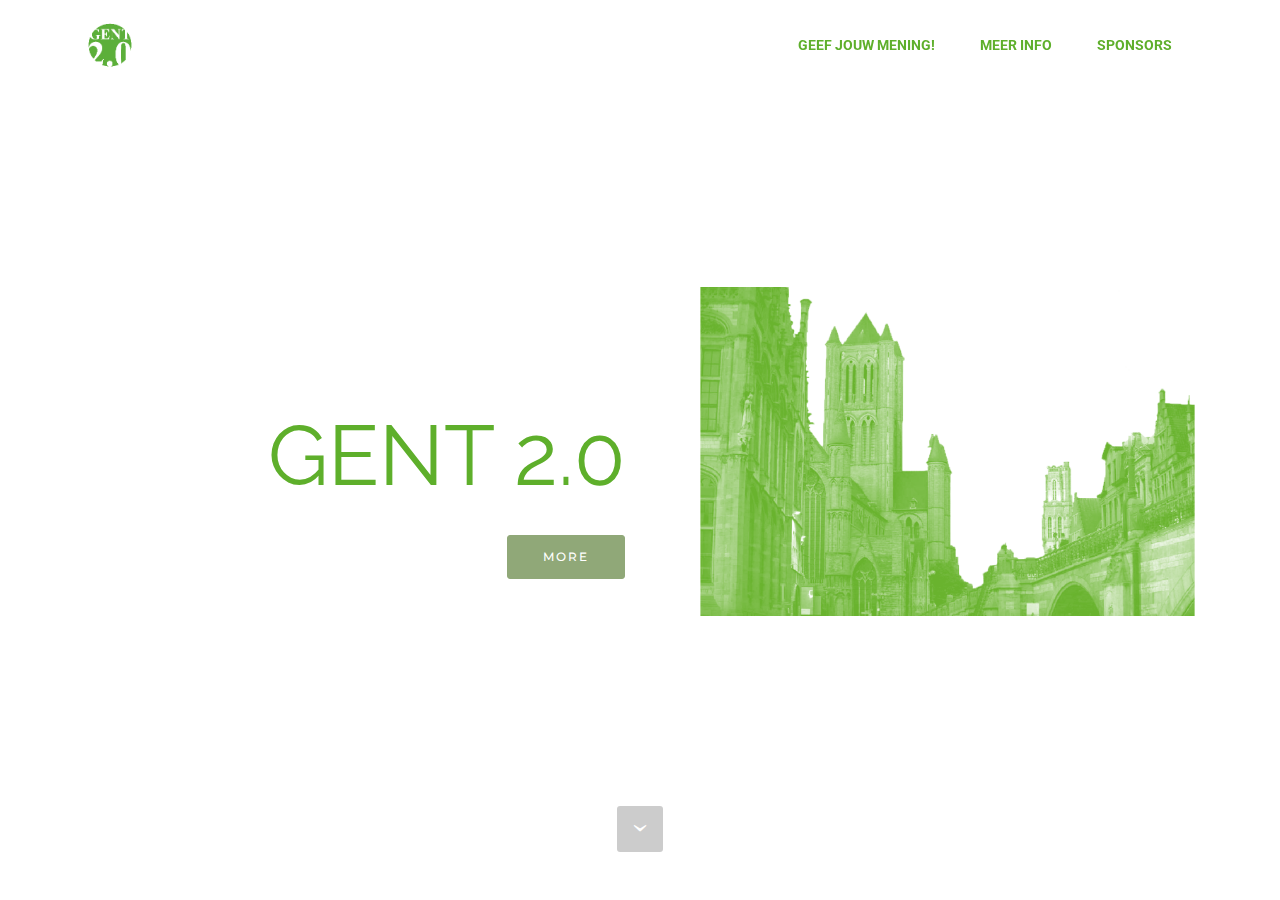
<file: index.html>
<!DOCTYPE html>
<html>
<head>
  <!-- Site made with Mobirise Website Builder v3.12, https://mobirise.com -->
  <meta charset="UTF-8">
  <meta http-equiv="X-UA-Compatible" content="IE=edge">
  <meta name="generator" content="Mobirise v3.12, mobirise.com">
  <meta name="viewport" content="width=device-width, initial-scale=1">
  <link rel="shortcut icon" href="assets/images/schermafbeelding-2017-05-19-om-09-127x128.png" type="image/x-icon">
  <meta name="description" content="">
  
  <link rel="stylesheet" href="https://fonts.googleapis.com/css?family=Lora:400,700,400italic,700italic&amp;subset=latin">
  <link rel="stylesheet" href="https://fonts.googleapis.com/css?family=Montserrat:400,700">
  <link rel="stylesheet" href="https://fonts.googleapis.com/css?family=Raleway:100,100i,200,200i,300,300i,400,400i,500,500i,600,600i,700,700i,800,800i,900,900i">
  <link rel="stylesheet" href="assets/bootstrap-material-design-font/css/material.css">
  <link rel="stylesheet" href="assets/tether/tether.min.css">
  <link rel="stylesheet" href="assets/bootstrap/css/bootstrap.min.css">
  <link rel="stylesheet" href="assets/dropdown/css/style.css">
  <link rel="stylesheet" href="assets/animate.css/animate.min.css">
  <link rel="stylesheet" href="assets/theme/css/style.css">
  <link rel="stylesheet" href="assets/mobirise/css/mbr-additional.css" type="text/css">
  
  
  
</head>
<body>
<section id="ext_menu-0">

    <nav class="navbar navbar-dropdown bg-color transparent navbar-fixed-top">
        <div class="container">

            <div class="mbr-table">
                <div class="mbr-table-cell">

                    <div class="navbar-brand">
                        <a href="https://mobirise.com" class="navbar-logo"><img src="assets/images/schermafbeelding-2017-05-19-om-09-127x128.png" alt="Mobirise"></a>
                        
                    </div>

                </div>
                <div class="mbr-table-cell">

                    <button class="navbar-toggler pull-xs-right hidden-md-up" type="button" data-toggle="collapse" data-target="#exCollapsingNavbar">
                        <div class="hamburger-icon"></div>
                    </button>

                    <ul class="nav-dropdown collapse pull-xs-right nav navbar-nav navbar-toggleable-sm" id="exCollapsingNavbar"><li class="nav-item"><a class="nav-link link" href="mening.html">GEEF JOUW MENING!</a></li><li class="nav-item"><a class="nav-link link" href="meer info.html">MEER INFO</a></li><li class="nav-item"><a class="nav-link link" href="sponsers.html">SPONSORS</a></li></ul>
                    <button hidden="" class="navbar-toggler navbar-close" type="button" data-toggle="collapse" data-target="#exCollapsingNavbar">
                        <div class="close-icon"></div>
                    </button>

                </div>
            </div>

        </div>
    </nav>

</section>

<section class="engine"><a rel="external" href="https://mobirise.com">Website Creator</a></section><section class="mbr-section mbr-section-hero mbr-section-full header2 mbr-after-navbar" id="header2-1" style="background-color: rgb(255, 255, 255);">

    

    <div class="mbr-table mbr-table-full">
        <div class="mbr-table-cell">

            <div class="container">
                <div class="mbr-section row">
                    <div class="mbr-table-md-up">
                        
                        
                        

                        <div class="mbr-table-cell col-md-5 content-size text-xs-center text-md-right">

                            <h3 class="mbr-section-title display-2">INTRO WITH IMAGE</h3>

                            <div class="mbr-section-text">
                                <p>GENT 2.0</p>
                            </div>

                            <div class="mbr-section-btn"><a class="btn btn-success" href="https://mobirise.com">MORE</a></div>

                        </div>
                        <div class="mbr-table-cell mbr-valign-top mbr-left-padding-md-up col-md-7 image-size" style="width: 50%;">
                            <div class="mbr-figure"><img src="assets/images/uitg-1400x931.png"></div>
                        </div>

                    </div>
                </div>
            </div>

        </div>
    </div>

    <div class="mbr-arrow mbr-arrow-floating hidden-sm-down" aria-hidden="true"><a href="#next"><i class="mbr-arrow-icon"></i></a></div>

</section>


  <script src="assets/web/assets/jquery/jquery.min.js"></script>
  <script src="assets/tether/tether.min.js"></script>
  <script src="assets/bootstrap/js/bootstrap.min.js"></script>
  <script src="assets/smooth-scroll/smooth-scroll.js"></script>
  <script src="assets/dropdown/js/script.min.js"></script>
  <script src="assets/touch-swipe/jquery.touch-swipe.min.js"></script>
  <script src="assets/viewport-checker/jquery.viewportchecker.js"></script>
  <script src="assets/theme/js/script.js"></script>
  
  
  <input name="animation" type="hidden">
  </body>
</html>
</file>
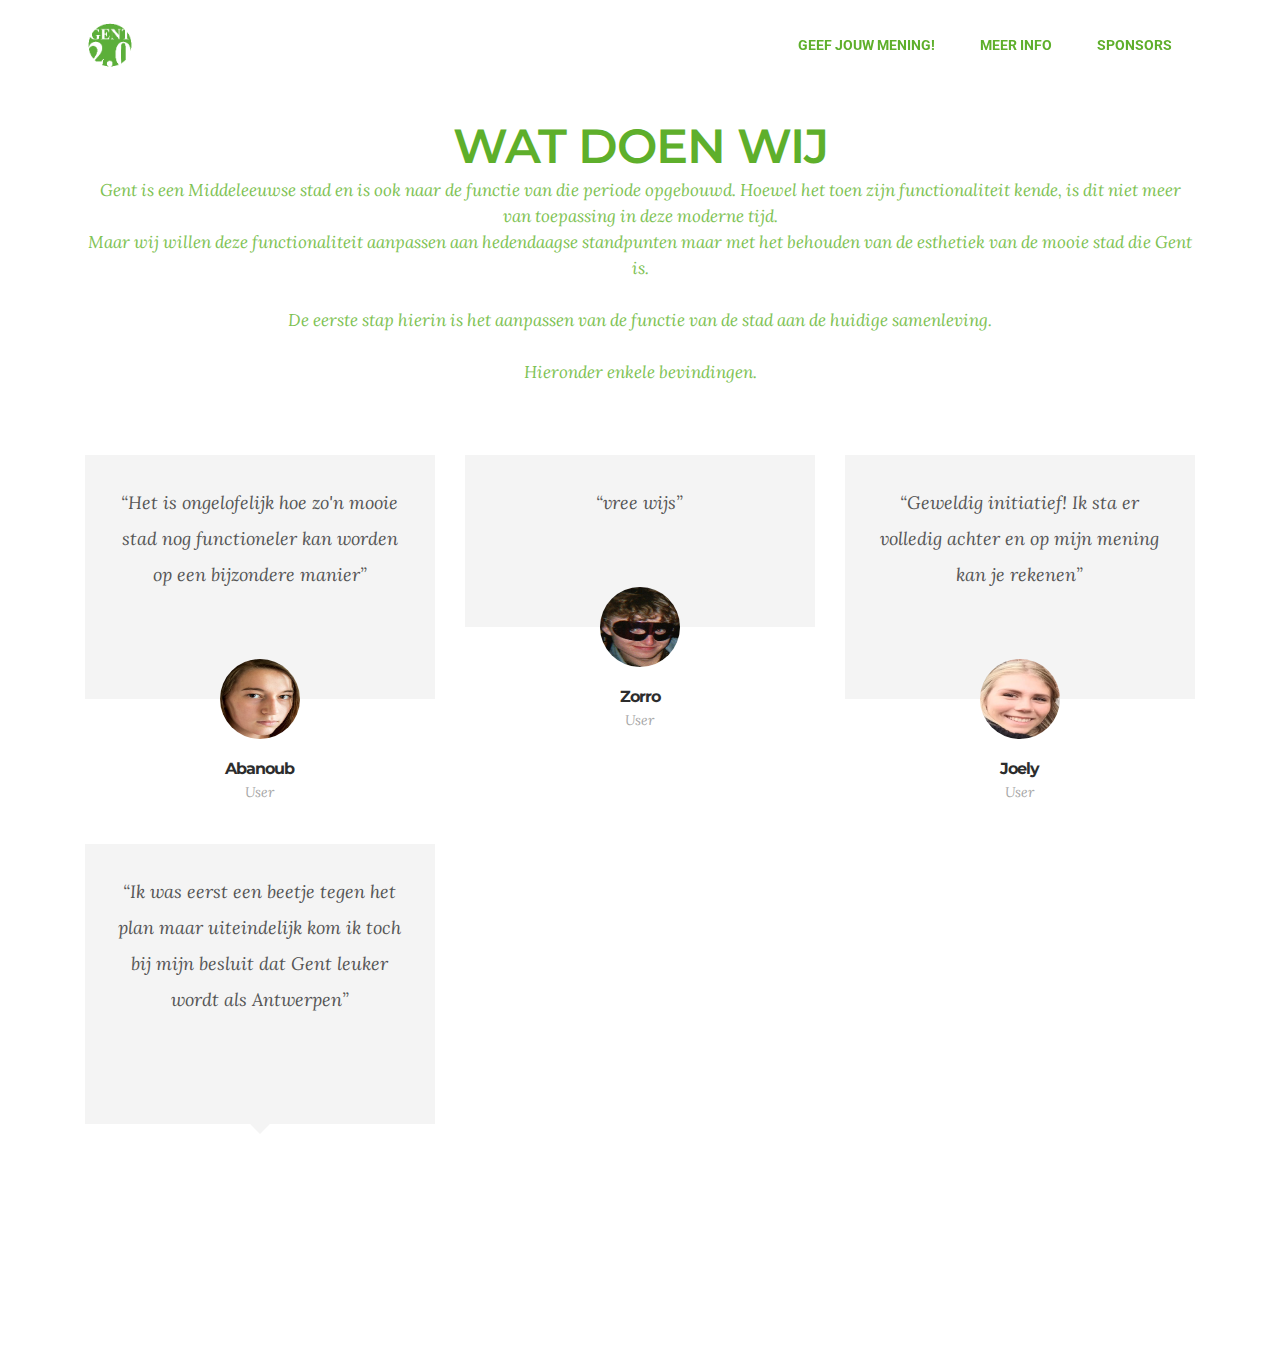
<file: meer info.html>
<!DOCTYPE html>
<html>
<head>
  <!-- Site made with Mobirise Website Builder v3.12, https://mobirise.com -->
  <meta charset="UTF-8">
  <meta http-equiv="X-UA-Compatible" content="IE=edge">
  <meta name="generator" content="Mobirise v3.12, mobirise.com">
  <meta name="viewport" content="width=device-width, initial-scale=1">
  <link rel="shortcut icon" href="assets/images/schermafbeelding-2017-05-19-om-09-127x128.png" type="image/x-icon">
  <meta name="description" content="Web Site Builder Description">
  <title>Web Site Builder Title</title>
  <link rel="stylesheet" href="https://fonts.googleapis.com/css?family=Lora:400,700,400italic,700italic&amp;subset=latin">
  <link rel="stylesheet" href="https://fonts.googleapis.com/css?family=Montserrat:400,700">
  <link rel="stylesheet" href="https://fonts.googleapis.com/css?family=Raleway:100,100i,200,200i,300,300i,400,400i,500,500i,600,600i,700,700i,800,800i,900,900i">
  <link rel="stylesheet" href="assets/bootstrap-material-design-font/css/material.css">
  <link rel="stylesheet" href="assets/tether/tether.min.css">
  <link rel="stylesheet" href="assets/bootstrap/css/bootstrap.min.css">
  <link rel="stylesheet" href="assets/dropdown/css/style.css">
  <link rel="stylesheet" href="assets/animate.css/animate.min.css">
  <link rel="stylesheet" href="assets/theme/css/style.css">
  <link rel="stylesheet" href="assets/mobirise/css/mbr-additional.css" type="text/css">
  
  
  
</head>
<body>
<section id="ext_menu-2">

    <nav class="navbar navbar-dropdown bg-color transparent navbar-fixed-top">
        <div class="container">

            <div class="mbr-table">
                <div class="mbr-table-cell">

                    <div class="navbar-brand">
                        <a href="https://mobirise.com" class="navbar-logo"><img src="assets/images/schermafbeelding-2017-05-19-om-09-127x128.png" alt="Mobirise"></a>
                        
                    </div>

                </div>
                <div class="mbr-table-cell">

                    <button class="navbar-toggler pull-xs-right hidden-md-up" type="button" data-toggle="collapse" data-target="#exCollapsingNavbar">
                        <div class="hamburger-icon"></div>
                    </button>

                    <ul class="nav-dropdown collapse pull-xs-right nav navbar-nav navbar-toggleable-sm" id="exCollapsingNavbar"><li class="nav-item"><a class="nav-link link" href="mening.html">GEEF JOUW MENING!</a></li><li class="nav-item"><a class="nav-link link" href="meer info.html">MEER INFO</a></li><li class="nav-item"><a class="nav-link link" href="sponsers.html">SPONSORS</a></li></ul>
                    <button hidden="" class="navbar-toggler navbar-close" type="button" data-toggle="collapse" data-target="#exCollapsingNavbar">
                        <div class="close-icon"></div>
                    </button>

                </div>
            </div>

        </div>
    </nav>

</section>

<section class="engine"><a rel="external" href="https://mobirise.com">Website Generator</a></section><section class="mbr-section mbr-after-navbar" id="testimonials1-9" style="background-color: rgb(255, 255, 255); padding-top: 120px; padding-bottom: 120px;">

    

        <div class="mbr-section mbr-section__container mbr-section__container--middle">
            <div class="container">
                <div class="row">
                    <div class="col-xs-12 text-xs-center">
                        <h3 class="mbr-section-title display-2">WAT DOEN WIJ</h3>
                        <small class="mbr-section-subtitle">Gent is een Middeleeuwse stad en is ook naar de functie van die periode opgebouwd. Hoewel het toen zijn functionaliteit kende, is dit niet meer van toepassing in deze moderne tijd.<br>Maar wij willen deze functionaliteit aanpassen aan hedendaagse standpunten maar met het behouden van de esthetiek van de mooie stad die Gent is.<br><br>De eerste stap hierin is het aanpassen van de functie van de stad aan de huidige samenleving.<br><br>Hieronder enkele bevindingen.</small>
                    </div>
                </div>
            </div>
        </div>


    <div class="mbr-testimonials mbr-section mbr-section-nopadding">
        <div class="container">
            <div class="row">

                <div class="col-xs-12 col-lg-4">

                    <div class="mbr-testimonial card mbr-testimonial-lg">
                        <div class="card-block"><p>“Het is ongelofelijk hoe zo'n mooie stad nog functioneler kan worden op een bijzondere manier”</p></div>
                        <div class="mbr-author card-footer">
                            <div class="mbr-author-img"><img src="assets/images/schermafbeelding-2017-05-19-om-10-114x160.png" class="img-circle"></div>
                            <div class="mbr-author-name">Abanoub</div>
                            <small class="mbr-author-desc">User</small>
                        </div>
                    </div>
                </div><div class="col-xs-12 col-lg-4">

                    <div class="mbr-testimonial card mbr-testimonial-lg">
                        <div class="card-block"><p>“vree wijs”</p></div>
                        <div class="mbr-author card-footer">
                            <div class="mbr-author-img"><img src="assets/images/schermafbeelding-2017-05-19-om-10-109x160.png" class="img-circle"></div>
                            <div class="mbr-author-name">Zorro</div>
                            <small class="mbr-author-desc">User</small>
                        </div>
                    </div>
                </div><div class="col-xs-12 col-lg-4">

                    <div class="mbr-testimonial card mbr-testimonial-lg">
                        <div class="card-block"><p>“Geweldig initiatief! Ik sta er volledig achter en op mijn mening kan je rekenen”</p></div>
                        <div class="mbr-author card-footer">
                            <div class="mbr-author-img"><img src="assets/images/schermafbeelding-2017-05-19-om-10-116x160.png" class="img-circle"></div>
                            <div class="mbr-author-name">Joely</div>
                            <small class="mbr-author-desc">User</small>
                        </div>
                    </div>
                </div><div class="col-xs-12 col-lg-4">

                    <div class="mbr-testimonial card mbr-testimonial-lg">
                        <div class="card-block"><p>“Ik was eerst een beetje tegen het plan maar uiteindelijk kom ik toch bij mijn besluit dat Gent leuker wordt als Antwerpen”</p></div>
                        <div class="mbr-author card-footer">
                            <div class="mbr-author-img"><img src="assets/images/schermafbeelding-2017-05-19-om-10-81x160.png" class="img-circle"></div>
                            <div class="mbr-author-name">Biliy</div>
                            <small class="mbr-author-desc">Developer</small>
                        </div>
                    </div>
                </div>

            </div>

        </div>

    </div>

</section>


  <script src="assets/web/assets/jquery/jquery.min.js"></script>
  <script src="assets/tether/tether.min.js"></script>
  <script src="assets/bootstrap/js/bootstrap.min.js"></script>
  <script src="assets/smooth-scroll/smooth-scroll.js"></script>
  <script src="assets/dropdown/js/script.min.js"></script>
  <script src="assets/touch-swipe/jquery.touch-swipe.min.js"></script>
  <script src="assets/viewport-checker/jquery.viewportchecker.js"></script>
  <script src="assets/theme/js/script.js"></script>
  
  
  <input name="animation" type="hidden">
  </body>
</html>
</file>
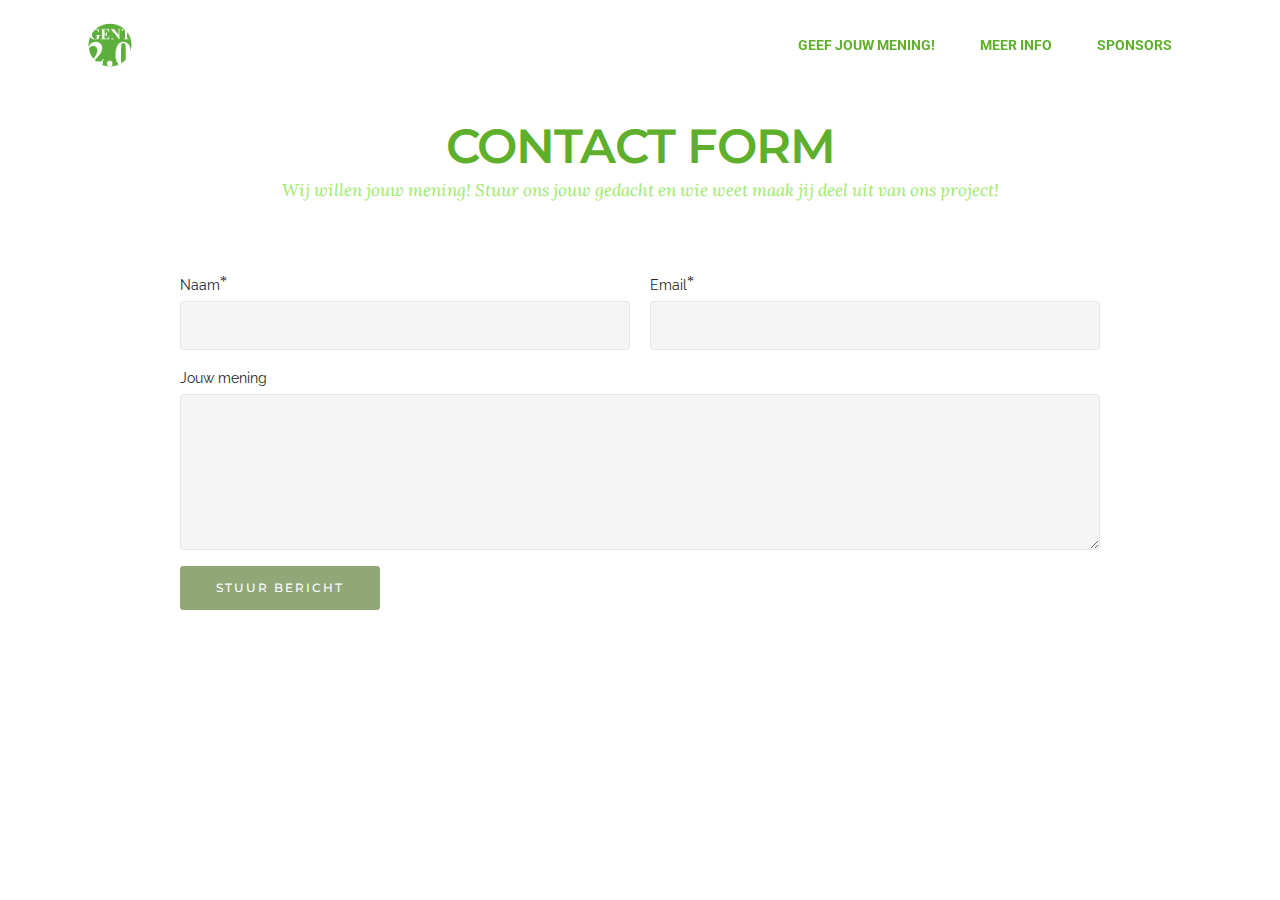
<file: mening.html>
<!DOCTYPE html>
<html>
<head>
  <!-- Site made with Mobirise Website Builder v3.12, https://mobirise.com -->
  <meta charset="UTF-8">
  <meta http-equiv="X-UA-Compatible" content="IE=edge">
  <meta name="generator" content="Mobirise v3.12, mobirise.com">
  <meta name="viewport" content="width=device-width, initial-scale=1">
  <link rel="shortcut icon" href="assets/images/schermafbeelding-2017-05-19-om-09-127x128.png" type="image/x-icon">
  <meta name="description" content="Site Builder Description">
  <title>Site Builder Title</title>
  <link rel="stylesheet" href="https://fonts.googleapis.com/css?family=Lora:400,700,400italic,700italic&amp;subset=latin">
  <link rel="stylesheet" href="https://fonts.googleapis.com/css?family=Montserrat:400,700">
  <link rel="stylesheet" href="https://fonts.googleapis.com/css?family=Raleway:100,100i,200,200i,300,300i,400,400i,500,500i,600,600i,700,700i,800,800i,900,900i">
  <link rel="stylesheet" href="assets/bootstrap-material-design-font/css/material.css">
  <link rel="stylesheet" href="assets/tether/tether.min.css">
  <link rel="stylesheet" href="assets/bootstrap/css/bootstrap.min.css">
  <link rel="stylesheet" href="assets/dropdown/css/style.css">
  <link rel="stylesheet" href="assets/animate.css/animate.min.css">
  <link rel="stylesheet" href="assets/theme/css/style.css">
  <link rel="stylesheet" href="assets/mobirise/css/mbr-additional.css" type="text/css">
  
  
  
</head>
<body>
<section id="ext_menu-4">

    <nav class="navbar navbar-dropdown bg-color transparent navbar-fixed-top">
        <div class="container">

            <div class="mbr-table">
                <div class="mbr-table-cell">

                    <div class="navbar-brand">
                        <a href="https://mobirise.com" class="navbar-logo"><img src="assets/images/schermafbeelding-2017-05-19-om-09-127x128.png" alt="Mobirise"></a>
                        
                    </div>

                </div>
                <div class="mbr-table-cell">

                    <button class="navbar-toggler pull-xs-right hidden-md-up" type="button" data-toggle="collapse" data-target="#exCollapsingNavbar">
                        <div class="hamburger-icon"></div>
                    </button>

                    <ul class="nav-dropdown collapse pull-xs-right nav navbar-nav navbar-toggleable-sm" id="exCollapsingNavbar"><li class="nav-item"><a class="nav-link link" href="mening.html">GEEF JOUW MENING!</a></li><li class="nav-item"><a class="nav-link link" href="meer info.html">MEER INFO</a></li><li class="nav-item"><a class="nav-link link" href="sponsers.html">SPONSORS</a></li></ul>
                    <button hidden="" class="navbar-toggler navbar-close" type="button" data-toggle="collapse" data-target="#exCollapsingNavbar">
                        <div class="close-icon"></div>
                    </button>

                </div>
            </div>

        </div>
    </nav>

</section>

<section class="engine"><a rel="external" href="https://mobirise.com">Mobirise</a></section><section class="mbr-section mbr-after-navbar" id="form1-8" style="background-color: rgb(255, 255, 255); padding-top: 120px; padding-bottom: 120px;">
    
    <div class="mbr-section mbr-section__container mbr-section__container--middle">
        <div class="container">
            <div class="row">
                <div class="col-xs-12 text-xs-center">
                    <h3 class="mbr-section-title display-2">CONTACT FORM</h3>
                    <small class="mbr-section-subtitle">Wij willen jouw mening! Stuur ons jouw gedacht en wie weet maak jij deel uit van ons project!</small>
                </div>
            </div>
        </div>
    </div>
    <div class="mbr-section mbr-section-nopadding">
        <div class="container">
            <div class="row">
                <div class="col-xs-12 col-lg-10 col-lg-offset-1" data-form-type="formoid">


                    


                    <form action="https://mobirise.com/" method="post">

                        

                        <div class="row row-sm-offset">

                            <div class="col-xs-12 col-md-6">
                                <div class="form-group">
                                    <label class="form-control-label" for="form1-8-name">Naam<span class="form-asterisk">*</span></label>
                                    <input type="text" class="form-control" name="name" required="" data-form-field="Name" id="form1-8-name">
                                </div>
                            </div>

                            <div class="col-xs-12 col-md-6">
                                <div class="form-group">
                                    <label class="form-control-label" for="form1-8-email">Email<span class="form-asterisk">*</span></label>
                                    <input type="email" class="form-control" name="email" required="" data-form-field="Email" id="form1-8-email">
                                </div>
                            </div>

                            

                        </div>

                        <div class="form-group">
                            <label class="form-control-label" for="form1-8-message">Jouw mening</label>
                            <textarea class="form-control" name="message" rows="7" data-form-field="Message" id="form1-8-message"></textarea>
                        </div>

                        <div><button type="submit" class="btn btn-success">STUUR BERICHT</button></div>

                    </form>
                </div>
            </div>
        </div>
    </div>
</section>


  <script src="assets/web/assets/jquery/jquery.min.js"></script>
  <script src="assets/tether/tether.min.js"></script>
  <script src="assets/bootstrap/js/bootstrap.min.js"></script>
  <script src="assets/smooth-scroll/smooth-scroll.js"></script>
  <script src="assets/dropdown/js/script.min.js"></script>
  <script src="assets/touch-swipe/jquery.touch-swipe.min.js"></script>
  <script src="assets/viewport-checker/jquery.viewportchecker.js"></script>
  <script src="assets/theme/js/script.js"></script>
  
  
  <input name="animation" type="hidden">
  </body>
</html>
</file>
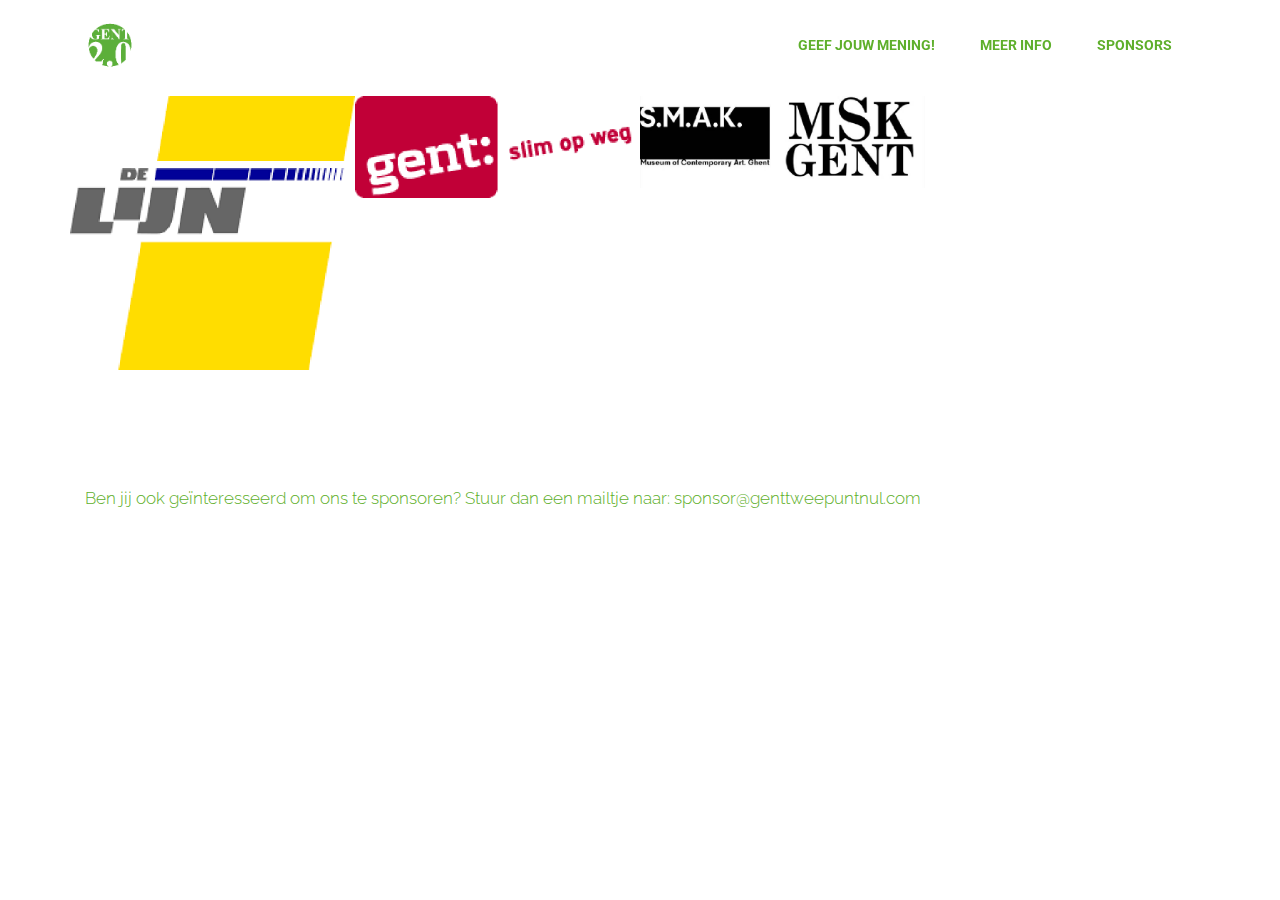
<file: sponsers.html>
<!DOCTYPE html>
<html>
<head>
  <!-- Site made with Mobirise Website Builder v3.12, https://mobirise.com -->
  <meta charset="UTF-8">
  <meta http-equiv="X-UA-Compatible" content="IE=edge">
  <meta name="generator" content="Mobirise v3.12, mobirise.com">
  <meta name="viewport" content="width=device-width, initial-scale=1">
  <link rel="shortcut icon" href="assets/images/schermafbeelding-2017-05-19-om-09-127x128.png" type="image/x-icon">
  <meta name="description" content="Web Builder Description">
  <title>Web Builder Title</title>
  <link rel="stylesheet" href="https://fonts.googleapis.com/css?family=Lora:400,700,400italic,700italic&amp;subset=latin">
  <link rel="stylesheet" href="https://fonts.googleapis.com/css?family=Montserrat:400,700">
  <link rel="stylesheet" href="https://fonts.googleapis.com/css?family=Raleway:100,100i,200,200i,300,300i,400,400i,500,500i,600,600i,700,700i,800,800i,900,900i">
  <link rel="stylesheet" href="assets/bootstrap-material-design-font/css/material.css">
  <link rel="stylesheet" href="assets/et-line-font-plugin/style.css">
  <link rel="stylesheet" href="assets/tether/tether.min.css">
  <link rel="stylesheet" href="assets/bootstrap/css/bootstrap.min.css">
  <link rel="stylesheet" href="assets/dropdown/css/style.css">
  <link rel="stylesheet" href="assets/animate.css/animate.min.css">
  <link rel="stylesheet" href="assets/theme/css/style.css">
  <link rel="stylesheet" href="assets/mobirise-gallery/style.css">
  <link rel="stylesheet" href="assets/mobirise/css/mbr-additional.css" type="text/css">
  
  
  
</head>
<body>
<section id="ext_menu-5">

    <nav class="navbar navbar-dropdown bg-color transparent navbar-fixed-top">
        <div class="container">

            <div class="mbr-table">
                <div class="mbr-table-cell">

                    <div class="navbar-brand">
                        <a href="https://mobirise.com" class="navbar-logo"><img src="assets/images/schermafbeelding-2017-05-19-om-09-127x128.png" alt="Mobirise"></a>
                        
                    </div>

                </div>
                <div class="mbr-table-cell">

                    <button class="navbar-toggler pull-xs-right hidden-md-up" type="button" data-toggle="collapse" data-target="#exCollapsingNavbar">
                        <div class="hamburger-icon"></div>
                    </button>

                    <ul class="nav-dropdown collapse pull-xs-right nav navbar-nav navbar-toggleable-sm" id="exCollapsingNavbar"><li class="nav-item"><a class="nav-link link" href="mening.html">GEEF JOUW MENING!</a></li><li class="nav-item"><a class="nav-link link" href="meer info.html">MEER INFO</a></li><li class="nav-item"><a class="nav-link link" href="sponsers.html">SPONSORS</a></li></ul>
                    <button hidden="" class="navbar-toggler navbar-close" type="button" data-toggle="collapse" data-target="#exCollapsingNavbar">
                        <div class="close-icon"></div>
                    </button>

                </div>
            </div>

        </div>
    </nav>

</section>

<section class="engine"><a rel="external" href="https://mobirise.com">Mobirise</a></section><section class="mbr-gallery mbr-section mbr-section-nopadding mbr-slider-carousel mbr-after-navbar" id="gallery2-6" data-filter="false" style="padding-top: 6rem; padding-bottom: 6rem;">
    <!-- Filter -->
    

    <!-- Gallery -->
    <div class="mbr-gallery-row container">
        <div class=" mbr-gallery-layout-default">
            <div>
                <div>
                    <div class="mbr-gallery-item mbr-gallery-item__mobirise3 mbr-gallery-item--p0" data-tags="Beautiful" data-video-url="false">
                        <div href="#lb-gallery2-6" data-slide-to="0" data-toggle="modal">
                            
                            

                            <img alt="" src="assets/images/unknown-2000x1921-800x768.png">
                            
                            <span class="icon-focus"></span>
                            
                        </div>
                    </div><div class="mbr-gallery-item mbr-gallery-item__mobirise3 mbr-gallery-item--p0" data-tags="Responsive" data-video-url="false">
                        <div href="#lb-gallery2-6" data-slide-to="1" data-toggle="modal">
                            
                            

                            <img alt="" src="assets/images/logof-2000x718-800x287.png">
                            
                            <span class="icon-focus"></span>
                            
                        </div>
                    </div><div class="mbr-gallery-item mbr-gallery-item__mobirise3 mbr-gallery-item--p0" data-tags="Animated" data-video-url="false">
                        <div href="#lb-gallery2-6" data-slide-to="2" data-toggle="modal">
                            
                            

                            <img alt="" src="assets/images/wpid-1289585502logo-web1-2000x645-800x258.jpg">
                            
                            <span class="icon-focus"></span>
                            
                        </div>
                    </div>
                </div>
            </div>
            <div class="clearfix"></div>
        </div>
    </div>

    <!-- Lightbox -->
    <div data-app-prevent-settings="" class="mbr-slider modal fade carousel slide" tabindex="-1" data-keyboard="true" data-interval="false" id="lb-gallery2-6">
        <div class="modal-dialog">
            <div class="modal-content">
                <div class="modal-body">
                    <ol class="carousel-indicators">
                        <li data-app-prevent-settings="" data-target="#lb-gallery2-6" data-slide-to="0"></li><li data-app-prevent-settings="" data-target="#lb-gallery2-6" data-slide-to="1"></li><li data-app-prevent-settings="" data-target="#lb-gallery2-6" class=" active" data-slide-to="2"></li>
                    </ol>
                    <div class="carousel-inner">
                        <div class="carousel-item">
                            <img alt="" src="assets/images/unknown-2000x1921.png">
                        </div><div class="carousel-item">
                            <img alt="" src="assets/images/logof-2000x718.png">
                        </div><div class="carousel-item active">
                            <img alt="" src="assets/images/wpid-1289585502logo-web1-2000x645.jpg">
                        </div>
                    </div>
                    <a class="left carousel-control" role="button" data-slide="prev" href="#lb-gallery2-6">
                        <span class="icon-prev" aria-hidden="true"></span>
                        <span class="sr-only">Previous</span>
                    </a>
                    <a class="right carousel-control" role="button" data-slide="next" href="#lb-gallery2-6">
                        <span class="icon-next" aria-hidden="true"></span>
                        <span class="sr-only">Next</span>
                    </a>

                    <a class="close" href="#" role="button" data-dismiss="modal">
                        <span aria-hidden="true">×</span>
                        <span class="sr-only">Close</span>
                    </a>
                </div>
            </div>
        </div>
    </div>
</section>

<section class="mbr-section article mbr-section__container" id="content1-7" style="background-color: rgb(255, 255, 255); padding-top: 20px; padding-bottom: 20px;">

    <div class="container">
        <div class="row">
            <div class="col-xs-12 lead"><p>Ben jij ook geïnteresseerd om ons te sponsoren? Stuur dan een mailtje naar: sponsor@genttweepuntnul.com</p></div>
        </div>
    </div>

</section>


  <script src="assets/web/assets/jquery/jquery.min.js"></script>
  <script src="assets/tether/tether.min.js"></script>
  <script src="assets/bootstrap/js/bootstrap.min.js"></script>
  <script src="assets/smooth-scroll/smooth-scroll.js"></script>
  <script src="assets/dropdown/js/script.min.js"></script>
  <script src="assets/touch-swipe/jquery.touch-swipe.min.js"></script>
  <script src="assets/viewport-checker/jquery.viewportchecker.js"></script>
  <script src="assets/masonry/masonry.pkgd.min.js"></script>
  <script src="assets/imagesloaded/imagesloaded.pkgd.min.js"></script>
  <script src="assets/bootstrap-carousel-swipe/bootstrap-carousel-swipe.js"></script>
  <script src="assets/theme/js/script.js"></script>
  <script src="assets/mobirise-gallery/player.min.js"></script>
  <script src="assets/mobirise-gallery/script.js"></script>
  
  
  <input name="animation" type="hidden">
  </body>
</html>
</file>
<file: assets/bootstrap-material-design-font/css/material.css>
@font-face {
  font-family: 'Material-Design-Icons';
  src: url('../fonts/Material-Design-Icons.eot?3ocs8m');
  src: url('../fonts/Material-Design-Icons.eot?#iefix3ocs8m') format('embedded-opentype'), url('../fonts/Material-Design-Icons.woff?3ocs8m') format('woff'), url('../fonts/Material-Design-Icons.ttf?3ocs8m') format('truetype'), url('../fonts/Material-Design-Icons.svg?3ocs8m#Material-Design-Icons') format('svg');
  font-weight: normal;
  font-style: normal;
}
[class^="mdi-"],
[class*="mdi-"] {
  speak: none;
  display: inline-block;
  font-style: normal;
  font-variant:normal;
  font-weight:normal;
  /*font-size:24px;*/
  line-height:1;
  font-family:'Material-Design-Icons' !important;
  text-rendering: auto;
  
  -webkit-font-smoothing: antialiased;
  -moz-osx-font-smoothing: grayscale;
  -webkit-transform: translate(0, 0);
      -ms-transform: translate(0, 0);
          transform: translate(0, 0);
}
[class^="mdi-"]:before,
[class*="mdi-"]:before {
  display: inline-block;
  speak: none;
  text-decoration: inherit;
}
[class^="mdi-"].pull-left,
[class*="mdi-"].pull-left {
  margin-right: .3em;
}
[class^="mdi-"].pull-right,
[class*="mdi-"].pull-right {
  margin-left: .3em;
}
[class^="mdi-"].mdi-lg:before,
[class*="mdi-"].mdi-lg:before,
[class^="mdi-"].mdi-lg:after,
[class*="mdi-"].mdi-lg:after {
  font-size: 1.33333333em;
  line-height: 0.75em;
  vertical-align: -15%;
}
[class^="mdi-"].mdi-2x:before,
[class*="mdi-"].mdi-2x:before,
[class^="mdi-"].mdi-2x:after,
[class*="mdi-"].mdi-2x:after {
  font-size: 2em;
}
[class^="mdi-"].mdi-3x:before,
[class*="mdi-"].mdi-3x:before,
[class^="mdi-"].mdi-3x:after,
[class*="mdi-"].mdi-3x:after {
  font-size: 3em;
}
[class^="mdi-"].mdi-4x:before,
[class*="mdi-"].mdi-4x:before,
[class^="mdi-"].mdi-4x:after,
[class*="mdi-"].mdi-4x:after {
  font-size: 4em;
}
[class^="mdi-"].mdi-5x:before,
[class*="mdi-"].mdi-5x:before,
[class^="mdi-"].mdi-5x:after,
[class*="mdi-"].mdi-5x:after {
  font-size: 5em;
}
[class^="mdi-device-signal-cellular-"]:after,
[class^="mdi-device-battery-"]:after,
[class^="mdi-device-battery-charging-"]:after,
[class^="mdi-device-signal-cellular-connected-no-internet-"]:after,
[class^="mdi-device-signal-wifi-"]:after,
[class^="mdi-device-signal-wifi-statusbar-not-connected"]:after,
.mdi-device-network-wifi:after {
  opacity: .3;
  position: absolute;
  left: 0;
  top: 0;
  z-index: 1;
  display: inline-block;
  speak: none;
  text-decoration: inherit;
}
[class^="mdi-device-signal-cellular-"]:after {
  content: "\e758";
}
[class^="mdi-device-battery-"]:after {
  content: "\e735";
}
[class^="mdi-device-battery-charging-"]:after {
  content: "\e733";
}
[class^="mdi-device-signal-cellular-connected-no-internet-"]:after {
  content: "\e75d";
}
[class^="mdi-device-signal-wifi-"]:after,
.mdi-device-network-wifi:after {
  content: "\e765";
}
[class^="mdi-device-signal-wifi-statusbasr-not-connected"]:after {
  content: "\e8f7";
}
.mdi-device-signal-cellular-off:after,
.mdi-device-signal-cellular-null:after,
.mdi-device-signal-cellular-no-sim:after,
.mdi-device-signal-wifi-off:after,
.mdi-device-signal-wifi-4-bar:after,
.mdi-device-signal-cellular-4-bar:after,
.mdi-device-battery-alert:after,
.mdi-device-signal-cellular-connected-no-internet-4-bar:after,
.mdi-device-battery-std:after,
.mdi-device-battery-full .mdi-device-battery-unknown:after {
  content: "";
}
.mdi-fw {
  width: 1.28571429em;
  text-align: center;
}
.mdi-ul {
  padding-left: 0;
  margin-left: 2.14285714em;
  list-style-type: none;
}
.mdi-ul > li {
  position: relative;
}
.mdi-li {
  position: absolute;
  left: -2.14285714em;
  width: 2.14285714em;
  top: 0.14285714em;
  text-align: center;
}
.mdi-li.mdi-lg {
  left: -1.85714286em;
}
.mdi-border {
  padding: .2em .25em .15em;
  border: solid 0.08em #eeeeee;
  border-radius: .1em;
}
.mdi-spin {
  -webkit-animation: mdi-spin 2s infinite linear;
  animation: mdi-spin 2s infinite linear;
  -webkit-transform-origin: 50% 50%;
  -ms-transform-origin: 50% 50%;
      transform-origin: 50% 50%;
}
.mdi-pulse {
  -webkit-animation: mdi-spin 1s steps(8) infinite;
  animation: mdi-spin 1s steps(8) infinite;
  -webkit-transform-origin: 50% 50%;
  -ms-transform-origin: 50% 50%;
      transform-origin: 50% 50%;
}
@-webkit-keyframes mdi-spin {
  0% {
    -webkit-transform: rotate(0deg);
    transform: rotate(0deg);
  }
  100% {
    -webkit-transform: rotate(359deg);
    transform: rotate(359deg);
  }
}
@keyframes mdi-spin {
  0% {
    -webkit-transform: rotate(0deg);
    transform: rotate(0deg);
  }
  100% {
    -webkit-transform: rotate(359deg);
    transform: rotate(359deg);
  }
}
.mdi-rotate-90 {
  filter: progid:DXImageTransform.Microsoft.BasicImage(rotation=1);
  -webkit-transform: rotate(90deg);
  -ms-transform: rotate(90deg);
  transform: rotate(90deg);
}
.mdi-rotate-180 {
  filter: progid:DXImageTransform.Microsoft.BasicImage(rotation=2);
  -webkit-transform: rotate(180deg);
  -ms-transform: rotate(180deg);
  transform: rotate(180deg);
}
.mdi-rotate-270 {
  filter: progid:DXImageTransform.Microsoft.BasicImage(rotation=3);
  -webkit-transform: rotate(270deg);
  -ms-transform: rotate(270deg);
  transform: rotate(270deg);
}
.mdi-flip-horizontal {
  filter: progid:DXImageTransform.Microsoft.BasicImage(rotation=0, mirror=1);
  -webkit-transform: scale(-1, 1);
  -ms-transform: scale(-1, 1);
  transform: scale(-1, 1);
}
.mdi-flip-vertical {
  filter: progid:DXImageTransform.Microsoft.BasicImage(rotation=2, mirror=1);
  -webkit-transform: scale(1, -1);
  -ms-transform: scale(1, -1);
  transform: scale(1, -1);
}
:root .mdi-rotate-90,
:root .mdi-rotate-180,
:root .mdi-rotate-270,
:root .mdi-flip-horizontal,
:root .mdi-flip-vertical {
  -webkit-filter: none;
          filter: none;
}
.mdi-stack {
  position: relative;
  display: inline-block;
  width: 2em;
  height: 2em;
  line-height: 2em;
  vertical-align: middle;
}
.mdi-stack-1x,
.mdi-stack-2x {
  position: absolute;
  left: 0;
  width: 100%;
  text-align: center;
}
.mdi-stack-1x {
  line-height: inherit;
}
.mdi-stack-2x {
  font-size: 2em;
}
.mdi-inverse {
  color: #ffffff;
}
/* Start Icons */
.mdi-action-3d-rotation:before {
  content: "\e600";
}
.mdi-action-accessibility:before {
  content: "\e601";
}
.mdi-action-account-balance-wallet:before {
  content: "\e602";
}
.mdi-action-account-balance:before {
  content: "\e603";
}
.mdi-action-account-box:before {
  content: "\e604";
}
.mdi-action-account-child:before {
  content: "\e605";
}
.mdi-action-account-circle:before {
  content: "\e606";
}
.mdi-action-add-shopping-cart:before {
  content: "\e607";
}
.mdi-action-alarm-add:before {
  content: "\e608";
}
.mdi-action-alarm-off:before {
  content: "\e609";
}
.mdi-action-alarm-on:before {
  content: "\e60a";
}
.mdi-action-alarm:before {
  content: "\e60b";
}
.mdi-action-android:before {
  content: "\e60c";
}
.mdi-action-announcement:before {
  content: "\e60d";
}
.mdi-action-aspect-ratio:before {
  content: "\e60e";
}
.mdi-action-assessment:before {
  content: "\e60f";
}
.mdi-action-assignment-ind:before {
  content: "\e610";
}
.mdi-action-assignment-late:before {
  content: "\e611";
}
.mdi-action-assignment-return:before {
  content: "\e612";
}
.mdi-action-assignment-returned:before {
  content: "\e613";
}
.mdi-action-assignment-turned-in:before {
  content: "\e614";
}
.mdi-action-assignment:before {
  content: "\e615";
}
.mdi-action-autorenew:before {
  content: "\e616";
}
.mdi-action-backup:before {
  content: "\e617";
}
.mdi-action-book:before {
  content: "\e618";
}
.mdi-action-bookmark-outline:before {
  content: "\e619";
}
.mdi-action-bookmark:before {
  content: "\e61a";
}
.mdi-action-bug-report:before {
  content: "\e61b";
}
.mdi-action-cached:before {
  content: "\e61c";
}
.mdi-action-check-circle:before {
  content: "\e61d";
}
.mdi-action-class:before {
  content: "\e61e";
}
.mdi-action-credit-card:before {
  content: "\e61f";
}
.mdi-action-dashboard:before {
  content: "\e620";
}
.mdi-action-delete:before {
  content: "\e621";
}
.mdi-action-description:before {
  content: "\e622";
}
.mdi-action-dns:before {
  content: "\e623";
}
.mdi-action-done-all:before {
  content: "\e624";
}
.mdi-action-done:before {
  content: "\e625";
}
.mdi-action-event:before {
  content: "\e626";
}
.mdi-action-exit-to-app:before {
  content: "\e627";
}
.mdi-action-explore:before {
  content: "\e628";
}
.mdi-action-extension:before {
  content: "\e629";
}
.mdi-action-face-unlock:before {
  content: "\e62a";
}
.mdi-action-favorite-outline:before {
  content: "\e62b";
}
.mdi-action-favorite:before {
  content: "\e62c";
}
.mdi-action-find-in-page:before {
  content: "\e62d";
}
.mdi-action-find-replace:before {
  content: "\e62e";
}
.mdi-action-flip-to-back:before {
  content: "\e62f";
}
.mdi-action-flip-to-front:before {
  content: "\e630";
}
.mdi-action-get-app:before {
  content: "\e631";
}
.mdi-action-grade:before {
  content: "\e632";
}
.mdi-action-group-work:before {
  content: "\e633";
}
.mdi-action-help:before {
  content: "\e634";
}
.mdi-action-highlight-remove:before {
  content: "\e635";
}
.mdi-action-history:before {
  content: "\e636";
}
.mdi-action-home:before {
  content: "\e637";
}
.mdi-action-https:before {
  content: "\e638";
}
.mdi-action-info-outline:before {
  content: "\e639";
}
.mdi-action-info:before {
  content: "\e63a";
}
.mdi-action-input:before {
  content: "\e63b";
}
.mdi-action-invert-colors:before {
  content: "\e63c";
}
.mdi-action-label-outline:before {
  content: "\e63d";
}
.mdi-action-label:before {
  content: "\e63e";
}
.mdi-action-language:before {
  content: "\e63f";
}
.mdi-action-launch:before {
  content: "\e640";
}
.mdi-action-list:before {
  content: "\e641";
}
.mdi-action-lock-open:before {
  content: "\e642";
}
.mdi-action-lock-outline:before {
  content: "\e643";
}
.mdi-action-lock:before {
  content: "\e644";
}
.mdi-action-loyalty:before {
  content: "\e645";
}
.mdi-action-markunread-mailbox:before {
  content: "\e646";
}
.mdi-action-note-add:before {
  content: "\e647";
}
.mdi-action-open-in-browser:before {
  content: "\e648";
}
.mdi-action-open-in-new:before {
  content: "\e649";
}
.mdi-action-open-with:before {
  content: "\e64a";
}
.mdi-action-pageview:before {
  content: "\e64b";
}
.mdi-action-payment:before {
  content: "\e64c";
}
.mdi-action-perm-camera-mic:before {
  content: "\e64d";
}
.mdi-action-perm-contact-cal:before {
  content: "\e64e";
}
.mdi-action-perm-data-setting:before {
  content: "\e64f";
}
.mdi-action-perm-device-info:before {
  content: "\e650";
}
.mdi-action-perm-identity:before {
  content: "\e651";
}
.mdi-action-perm-media:before {
  content: "\e652";
}
.mdi-action-perm-phone-msg:before {
  content: "\e653";
}
.mdi-action-perm-scan-wifi:before {
  content: "\e654";
}
.mdi-action-picture-in-picture:before {
  content: "\e655";
}
.mdi-action-polymer:before {
  content: "\e656";
}
.mdi-action-print:before {
  content: "\e657";
}
.mdi-action-query-builder:before {
  content: "\e658";
}
.mdi-action-question-answer:before {
  content: "\e659";
}
.mdi-action-receipt:before {
  content: "\e65a";
}
.mdi-action-redeem:before {
  content: "\e65b";
}
.mdi-action-reorder:before {
  content: "\e65c";
}
.mdi-action-report-problem:before {
  content: "\e65d";
}
.mdi-action-restore:before {
  content: "\e65e";
}
.mdi-action-room:before {
  content: "\e65f";
}
.mdi-action-schedule:before {
  content: "\e660";
}
.mdi-action-search:before {
  content: "\e661";
}
.mdi-action-settings-applications:before {
  content: "\e662";
}
.mdi-action-settings-backup-restore:before {
  content: "\e663";
}
.mdi-action-settings-bluetooth:before {
  content: "\e664";
}
.mdi-action-settings-cell:before {
  content: "\e665";
}
.mdi-action-settings-display:before {
  content: "\e666";
}
.mdi-action-settings-ethernet:before {
  content: "\e667";
}
.mdi-action-settings-input-antenna:before {
  content: "\e668";
}
.mdi-action-settings-input-component:before {
  content: "\e669";
}
.mdi-action-settings-input-composite:before {
  content: "\e66a";
}
.mdi-action-settings-input-hdmi:before {
  content: "\e66b";
}
.mdi-action-settings-input-svideo:before {
  content: "\e66c";
}
.mdi-action-settings-overscan:before {
  content: "\e66d";
}
.mdi-action-settings-phone:before {
  content: "\e66e";
}
.mdi-action-settings-power:before {
  content: "\e66f";
}
.mdi-action-settings-remote:before {
  content: "\e670";
}
.mdi-action-settings-voice:before {
  content: "\e671";
}
.mdi-action-settings:before {
  content: "\e672";
}
.mdi-action-shop-two:before {
  content: "\e673";
}
.mdi-action-shop:before {
  content: "\e674";
}
.mdi-action-shopping-basket:before {
  content: "\e675";
}
.mdi-action-shopping-cart:before {
  content: "\e676";
}
.mdi-action-speaker-notes:before {
  content: "\e677";
}
.mdi-action-spellcheck:before {
  content: "\e678";
}
.mdi-action-star-rate:before {
  content: "\e679";
}
.mdi-action-stars:before {
  content: "\e67a";
}
.mdi-action-store:before {
  content: "\e67b";
}
.mdi-action-subject:before {
  content: "\e67c";
}
.mdi-action-supervisor-account:before {
  content: "\e67d";
}
.mdi-action-swap-horiz:before {
  content: "\e67e";
}
.mdi-action-swap-vert-circle:before {
  content: "\e67f";
}
.mdi-action-swap-vert:before {
  content: "\e680";
}
.mdi-action-system-update-tv:before {
  content: "\e681";
}
.mdi-action-tab-unselected:before {
  content: "\e682";
}
.mdi-action-tab:before {
  content: "\e683";
}
.mdi-action-theaters:before {
  content: "\e684";
}
.mdi-action-thumb-down:before {
  content: "\e685";
}
.mdi-action-thumb-up:before {
  content: "\e686";
}
.mdi-action-thumbs-up-down:before {
  content: "\e687";
}
.mdi-action-toc:before {
  content: "\e688";
}
.mdi-action-today:before {
  content: "\e689";
}
.mdi-action-track-changes:before {
  content: "\e68a";
}
.mdi-action-translate:before {
  content: "\e68b";
}
.mdi-action-trending-down:before {
  content: "\e68c";
}
.mdi-action-trending-neutral:before {
  content: "\e68d";
}
.mdi-action-trending-up:before {
  content: "\e68e";
}
.mdi-action-turned-in-not:before {
  content: "\e68f";
}
.mdi-action-turned-in:before {
  content: "\e690";
}
.mdi-action-verified-user:before {
  content: "\e691";
}
.mdi-action-view-agenda:before {
  content: "\e692";
}
.mdi-action-view-array:before {
  content: "\e693";
}
.mdi-action-view-carousel:before {
  content: "\e694";
}
.mdi-action-view-column:before {
  content: "\e695";
}
.mdi-action-view-day:before {
  content: "\e696";
}
.mdi-action-view-headline:before {
  content: "\e697";
}
.mdi-action-view-list:before {
  content: "\e698";
}
.mdi-action-view-module:before {
  content: "\e699";
}
.mdi-action-view-quilt:before {
  content: "\e69a";
}
.mdi-action-view-stream:before {
  content: "\e69b";
}
.mdi-action-view-week:before {
  content: "\e69c";
}
.mdi-action-visibility-off:before {
  content: "\e69d";
}
.mdi-action-visibility:before {
  content: "\e69e";
}
.mdi-action-wallet-giftcard:before {
  content: "\e69f";
}
.mdi-action-wallet-membership:before {
  content: "\e6a0";
}
.mdi-action-wallet-travel:before {
  content: "\e6a1";
}
.mdi-action-work:before {
  content: "\e6a2";
}
.mdi-alert-error:before {
  content: "\e6a3";
}
.mdi-alert-warning:before {
  content: "\e6a4";
}
.mdi-av-album:before {
  content: "\e6a5";
}
.mdi-av-closed-caption:before {
  content: "\e6a6";
}
.mdi-av-equalizer:before {
  content: "\e6a7";
}
.mdi-av-explicit:before {
  content: "\e6a8";
}
.mdi-av-fast-forward:before {
  content: "\e6a9";
}
.mdi-av-fast-rewind:before {
  content: "\e6aa";
}
.mdi-av-games:before {
  content: "\e6ab";
}
.mdi-av-hearing:before {
  content: "\e6ac";
}
.mdi-av-high-quality:before {
  content: "\e6ad";
}
.mdi-av-loop:before {
  content: "\e6ae";
}
.mdi-av-mic-none:before {
  content: "\e6af";
}
.mdi-av-mic-off:before {
  content: "\e6b0";
}
.mdi-av-mic:before {
  content: "\e6b1";
}
.mdi-av-movie:before {
  content: "\e6b2";
}
.mdi-av-my-library-add:before {
  content: "\e6b3";
}
.mdi-av-my-library-books:before {
  content: "\e6b4";
}
.mdi-av-my-library-music:before {
  content: "\e6b5";
}
.mdi-av-new-releases:before {
  content: "\e6b6";
}
.mdi-av-not-interested:before {
  content: "\e6b7";
}
.mdi-av-pause-circle-fill:before {
  content: "\e6b8";
}
.mdi-av-pause-circle-outline:before {
  content: "\e6b9";
}
.mdi-av-pause:before {
  content: "\e6ba";
}
.mdi-av-play-arrow:before {
  content: "\e6bb";
}
.mdi-av-play-circle-fill:before {
  content: "\e6bc";
}
.mdi-av-play-circle-outline:before {
  content: "\e6bd";
}
.mdi-av-play-shopping-bag:before {
  content: "\e6be";
}
.mdi-av-playlist-add:before {
  content: "\e6bf";
}
.mdi-av-queue-music:before {
  content: "\e6c0";
}
.mdi-av-queue:before {
  content: "\e6c1";
}
.mdi-av-radio:before {
  content: "\e6c2";
}
.mdi-av-recent-actors:before {
  content: "\e6c3";
}
.mdi-av-repeat-one:before {
  content: "\e6c4";
}
.mdi-av-repeat:before {
  content: "\e6c5";
}
.mdi-av-replay:before {
  content: "\e6c6";
}
.mdi-av-shuffle:before {
  content: "\e6c7";
}
.mdi-av-skip-next:before {
  content: "\e6c8";
}
.mdi-av-skip-previous:before {
  content: "\e6c9";
}
.mdi-av-snooze:before {
  content: "\e6ca";
}
.mdi-av-stop:before {
  content: "\e6cb";
}
.mdi-av-subtitles:before {
  content: "\e6cc";
}
.mdi-av-surround-sound:before {
  content: "\e6cd";
}
.mdi-av-timer:before {
  content: "\e6ce";
}
.mdi-av-video-collection:before {
  content: "\e6cf";
}
.mdi-av-videocam-off:before {
  content: "\e6d0";
}
.mdi-av-videocam:before {
  content: "\e6d1";
}
.mdi-av-volume-down:before {
  content: "\e6d2";
}
.mdi-av-volume-mute:before {
  content: "\e6d3";
}
.mdi-av-volume-off:before {
  content: "\e6d4";
}
.mdi-av-volume-up:before {
  content: "\e6d5";
}
.mdi-av-web:before {
  content: "\e6d6";
}
.mdi-communication-business:before {
  content: "\e6d7";
}
.mdi-communication-call-end:before {
  content: "\e6d8";
}
.mdi-communication-call-made:before {
  content: "\e6d9";
}
.mdi-communication-call-merge:before {
  content: "\e6da";
}
.mdi-communication-call-missed:before {
  content: "\e6db";
}
.mdi-communication-call-received:before {
  content: "\e6dc";
}
.mdi-communication-call-split:before {
  content: "\e6dd";
}
.mdi-communication-call:before {
  content: "\e6de";
}
.mdi-communication-chat:before {
  content: "\e6df";
}
.mdi-communication-clear-all:before {
  content: "\e6e0";
}
.mdi-communication-comment:before {
  content: "\e6e1";
}
.mdi-communication-contacts:before {
  content: "\e6e2";
}
.mdi-communication-dialer-sip:before {
  content: "\e6e3";
}
.mdi-communication-dialpad:before {
  content: "\e6e4";
}
.mdi-communication-dnd-on:before {
  content: "\e6e5";
}
.mdi-communication-email:before {
  content: "\e6e6";
}
.mdi-communication-forum:before {
  content: "\e6e7";
}
.mdi-communication-import-export:before {
  content: "\e6e8";
}
.mdi-communication-invert-colors-off:before {
  content: "\e6e9";
}
.mdi-communication-invert-colors-on:before {
  content: "\e6ea";
}
.mdi-communication-live-help:before {
  content: "\e6eb";
}
.mdi-communication-location-off:before {
  content: "\e6ec";
}
.mdi-communication-location-on:before {
  content: "\e6ed";
}
.mdi-communication-message:before {
  content: "\e6ee";
}
.mdi-communication-messenger:before {
  content: "\e6ef";
}
.mdi-communication-no-sim:before {
  content: "\e6f0";
}
.mdi-communication-phone:before {
  content: "\e6f1";
}
.mdi-communication-portable-wifi-off:before {
  content: "\e6f2";
}
.mdi-communication-quick-contacts-dialer:before {
  content: "\e6f3";
}
.mdi-communication-quick-contacts-mail:before {
  content: "\e6f4";
}
.mdi-communication-ring-volume:before {
  content: "\e6f5";
}
.mdi-communication-stay-current-landscape:before {
  content: "\e6f6";
}
.mdi-communication-stay-current-portrait:before {
  content: "\e6f7";
}
.mdi-communication-stay-primary-landscape:before {
  content: "\e6f8";
}
.mdi-communication-stay-primary-portrait:before {
  content: "\e6f9";
}
.mdi-communication-swap-calls:before {
  content: "\e6fa";
}
.mdi-communication-textsms:before {
  content: "\e6fb";
}
.mdi-communication-voicemail:before {
  content: "\e6fc";
}
.mdi-communication-vpn-key:before {
  content: "\e6fd";
}
.mdi-content-add-box:before {
  content: "\e6fe";
}
.mdi-content-add-circle-outline:before {
  content: "\e6ff";
}
.mdi-content-add-circle:before {
  content: "\e700";
}
.mdi-content-add:before {
  content: "\e701";
}
.mdi-content-archive:before {
  content: "\e702";
}
.mdi-content-backspace:before {
  content: "\e703";
}
.mdi-content-block:before {
  content: "\e704";
}
.mdi-content-clear:before {
  content: "\e705";
}
.mdi-content-content-copy:before {
  content: "\e706";
}
.mdi-content-content-cut:before {
  content: "\e707";
}
.mdi-content-content-paste:before {
  content: "\e708";
}
.mdi-content-create:before {
  content: "\e709";
}
.mdi-content-drafts:before {
  content: "\e70a";
}
.mdi-content-filter-list:before {
  content: "\e70b";
}
.mdi-content-flag:before {
  content: "\e70c";
}
.mdi-content-forward:before {
  content: "\e70d";
}
.mdi-content-gesture:before {
  content: "\e70e";
}
.mdi-content-inbox:before {
  content: "\e70f";
}
.mdi-content-link:before {
  content: "\e710";
}
.mdi-content-mail:before {
  content: "\e711";
}
.mdi-content-markunread:before {
  content: "\e712";
}
.mdi-content-redo:before {
  content: "\e713";
}
.mdi-content-remove-circle-outline:before {
  content: "\e714";
}
.mdi-content-remove-circle:before {
  content: "\e715";
}
.mdi-content-remove:before {
  content: "\e716";
}
.mdi-content-reply-all:before {
  content: "\e717";
}
.mdi-content-reply:before {
  content: "\e718";
}
.mdi-content-report:before {
  content: "\e719";
}
.mdi-content-save:before {
  content: "\e71a";
}
.mdi-content-select-all:before {
  content: "\e71b";
}
.mdi-content-send:before {
  content: "\e71c";
}
.mdi-content-sort:before {
  content: "\e71d";
}
.mdi-content-text-format:before {
  content: "\e71e";
}
.mdi-content-undo:before {
  content: "\e71f";
}
.mdi-editor-attach-file:before {
  content: "\e776";
}
.mdi-editor-attach-money:before {
  content: "\e777";
}
.mdi-editor-border-all:before {
  content: "\e778";
}
.mdi-editor-border-bottom:before {
  content: "\e779";
}
.mdi-editor-border-clear:before {
  content: "\e77a";
}
.mdi-editor-border-color:before {
  content: "\e77b";
}
.mdi-editor-border-horizontal:before {
  content: "\e77c";
}
.mdi-editor-border-inner:before {
  content: "\e77d";
}
.mdi-editor-border-left:before {
  content: "\e77e";
}
.mdi-editor-border-outer:before {
  content: "\e77f";
}
.mdi-editor-border-right:before {
  content: "\e780";
}
.mdi-editor-border-style:before {
  content: "\e781";
}
.mdi-editor-border-top:before {
  content: "\e782";
}
.mdi-editor-border-vertical:before {
  content: "\e783";
}
.mdi-editor-format-align-center:before {
  content: "\e784";
}
.mdi-editor-format-align-justify:before {
  content: "\e785";
}
.mdi-editor-format-align-left:before {
  content: "\e786";
}
.mdi-editor-format-align-right:before {
  content: "\e787";
}
.mdi-editor-format-bold:before {
  content: "\e788";
}
.mdi-editor-format-clear:before {
  content: "\e789";
}
.mdi-editor-format-color-fill:before {
  content: "\e78a";
}
.mdi-editor-format-color-reset:before {
  content: "\e78b";
}
.mdi-editor-format-color-text:before {
  content: "\e78c";
}
.mdi-editor-format-indent-decrease:before {
  content: "\e78d";
}
.mdi-editor-format-indent-increase:before {
  content: "\e78e";
}
.mdi-editor-format-italic:before {
  content: "\e78f";
}
.mdi-editor-format-line-spacing:before {
  content: "\e790";
}
.mdi-editor-format-list-bulleted:before {
  content: "\e791";
}
.mdi-editor-format-list-numbered:before {
  content: "\e792";
}
.mdi-editor-format-paint:before {
  content: "\e793";
}
.mdi-editor-format-quote:before {
  content: "\e794";
}
.mdi-editor-format-size:before {
  content: "\e795";
}
.mdi-editor-format-strikethrough:before {
  content: "\e796";
}
.mdi-editor-format-textdirection-l-to-r:before {
  content: "\e797";
}
.mdi-editor-format-textdirection-r-to-l:before {
  content: "\e798";
}
.mdi-editor-format-underline:before {
  content: "\e799";
}
.mdi-editor-functions:before {
  content: "\e79a";
}
.mdi-editor-insert-chart:before {
  content: "\e79b";
}
.mdi-editor-insert-comment:before {
  content: "\e79c";
}
.mdi-editor-insert-drive-file:before {
  content: "\e79d";
}
.mdi-editor-insert-emoticon:before {
  content: "\e79e";
}
.mdi-editor-insert-invitation:before {
  content: "\e79f";
}
.mdi-editor-insert-link:before {
  content: "\e7a0";
}
.mdi-editor-insert-photo:before {
  content: "\e7a1";
}
.mdi-editor-merge-type:before {
  content: "\e7a2";
}
.mdi-editor-mode-comment:before {
  content: "\e7a3";
}
.mdi-editor-mode-edit:before {
  content: "\e7a4";
}
.mdi-editor-publish:before {
  content: "\e7a5";
}
.mdi-editor-vertical-align-bottom:before {
  content: "\e7a6";
}
.mdi-editor-vertical-align-center:before {
  content: "\e7a7";
}
.mdi-editor-vertical-align-top:before {
  content: "\e7a8";
}
.mdi-editor-wrap-text:before {
  content: "\e7a9";
}
.mdi-file-attachment:before {
  content: "\e7aa";
}
.mdi-file-cloud-circle:before {
  content: "\e7ab";
}
.mdi-file-cloud-done:before {
  content: "\e7ac";
}
.mdi-file-cloud-download:before {
  content: "\e7ad";
}
.mdi-file-cloud-off:before {
  content: "\e7ae";
}
.mdi-file-cloud-queue:before {
  content: "\e7af";
}
.mdi-file-cloud-upload:before {
  content: "\e7b0";
}
.mdi-file-cloud:before {
  content: "\e7b1";
}
.mdi-file-file-download:before {
  content: "\e7b2";
}
.mdi-file-file-upload:before {
  content: "\e7b3";
}
.mdi-file-folder-open:before {
  content: "\e7b4";
}
.mdi-file-folder-shared:before {
  content: "\e7b5";
}
.mdi-file-folder:before {
  content: "\e7b6";
}
.mdi-device-access-alarm:before {
  content: "\e720";
}
.mdi-device-access-alarms:before {
  content: "\e721";
}
.mdi-device-access-time:before {
  content: "\e722";
}
.mdi-device-add-alarm:before {
  content: "\e723";
}
.mdi-device-airplanemode-off:before {
  content: "\e724";
}
.mdi-device-airplanemode-on:before {
  content: "\e725";
}
.mdi-device-battery-20:before {
  content: "\e726";
}
.mdi-device-battery-30:before {
  content: "\e727";
}
.mdi-device-battery-50:before {
  content: "\e728";
}
.mdi-device-battery-60:before {
  content: "\e729";
}
.mdi-device-battery-80:before {
  content: "\e72a";
}
.mdi-device-battery-90:before {
  content: "\e72b";
}
.mdi-device-battery-alert:before {
  content: "\e72c";
}
.mdi-device-battery-charging-20:before {
  content: "\e72d";
}
.mdi-device-battery-charging-30:before {
  content: "\e72e";
}
.mdi-device-battery-charging-50:before {
  content: "\e72f";
}
.mdi-device-battery-charging-60:before {
  content: "\e730";
}
.mdi-device-battery-charging-80:before {
  content: "\e731";
}
.mdi-device-battery-charging-90:before {
  content: "\e732";
}
.mdi-device-battery-charging-full:before {
  content: "\e733";
}
.mdi-device-battery-full:before {
  content: "\e734";
}
.mdi-device-battery-std:before {
  content: "\e735";
}
.mdi-device-battery-unknown:before {
  content: "\e736";
}
.mdi-device-bluetooth-connected:before {
  content: "\e737";
}
.mdi-device-bluetooth-disabled:before {
  content: "\e738";
}
.mdi-device-bluetooth-searching:before {
  content: "\e739";
}
.mdi-device-bluetooth:before {
  content: "\e73a";
}
.mdi-device-brightness-auto:before {
  content: "\e73b";
}
.mdi-device-brightness-high:before {
  content: "\e73c";
}
.mdi-device-brightness-low:before {
  content: "\e73d";
}
.mdi-device-brightness-medium:before {
  content: "\e73e";
}
.mdi-device-data-usage:before {
  content: "\e73f";
}
.mdi-device-developer-mode:before {
  content: "\e740";
}
.mdi-device-devices:before {
  content: "\e741";
}
.mdi-device-dvr:before {
  content: "\e742";
}
.mdi-device-gps-fixed:before {
  content: "\e743";
}
.mdi-device-gps-not-fixed:before {
  content: "\e744";
}
.mdi-device-gps-off:before {
  content: "\e745";
}
.mdi-device-location-disabled:before {
  content: "\e746";
}
.mdi-device-location-searching:before {
  content: "\e747";
}
.mdi-device-multitrack-audio:before {
  content: "\e748";
}
.mdi-device-network-cell:before {
  content: "\e749";
}
.mdi-device-network-wifi:before {
  content: "\e74a";
}
.mdi-device-nfc:before {
  content: "\e74b";
}
.mdi-device-now-wallpaper:before {
  content: "\e74c";
}
.mdi-device-now-widgets:before {
  content: "\e74d";
}
.mdi-device-screen-lock-landscape:before {
  content: "\e74e";
}
.mdi-device-screen-lock-portrait:before {
  content: "\e74f";
}
.mdi-device-screen-lock-rotation:before {
  content: "\e750";
}
.mdi-device-screen-rotation:before {
  content: "\e751";
}
.mdi-device-sd-storage:before {
  content: "\e752";
}
.mdi-device-settings-system-daydream:before {
  content: "\e753";
}
.mdi-device-signal-cellular-0-bar:before {
  content: "\e754";
}
.mdi-device-signal-cellular-1-bar:before {
  content: "\e755";
}
.mdi-device-signal-cellular-2-bar:before {
  content: "\e756";
}
.mdi-device-signal-cellular-3-bar:before {
  content: "\e757";
}
.mdi-device-signal-cellular-4-bar:before {
  content: "\e758";
}
.mdi-signal-wifi-statusbar-connected-no-internet-after:before {
  content: "\e8f6";
}
.mdi-device-signal-cellular-connected-no-internet-0-bar:before {
  content: "\e759";
}
.mdi-device-signal-cellular-connected-no-internet-1-bar:before {
  content: "\e75a";
}
.mdi-device-signal-cellular-connected-no-internet-2-bar:before {
  content: "\e75b";
}
.mdi-device-signal-cellular-connected-no-internet-3-bar:before {
  content: "\e75c";
}
.mdi-device-signal-cellular-connected-no-internet-4-bar:before {
  content: "\e75d";
}
.mdi-device-signal-cellular-no-sim:before {
  content: "\e75e";
}
.mdi-device-signal-cellular-null:before {
  content: "\e75f";
}
.mdi-device-signal-cellular-off:before {
  content: "\e760";
}
.mdi-device-signal-wifi-0-bar:before {
  content: "\e761";
}
.mdi-device-signal-wifi-1-bar:before {
  content: "\e762";
}
.mdi-device-signal-wifi-2-bar:before {
  content: "\e763";
}
.mdi-device-signal-wifi-3-bar:before {
  content: "\e764";
}
.mdi-device-signal-wifi-4-bar:before {
  content: "\e765";
}
.mdi-device-signal-wifi-off:before {
  content: "\e766";
}
.mdi-device-signal-wifi-statusbar-1-bar:before {
  content: "\e767";
}
.mdi-device-signal-wifi-statusbar-2-bar:before {
  content: "\e768";
}
.mdi-device-signal-wifi-statusbar-3-bar:before {
  content: "\e769";
}
.mdi-device-signal-wifi-statusbar-4-bar:before {
  content: "\e76a";
}
.mdi-device-signal-wifi-statusbar-connected-no-internet-:before {
  content: "\e76b";
}
.mdi-device-signal-wifi-statusbar-connected-no-internet:before {
  content: "\e76f";
}
.mdi-device-signal-wifi-statusbar-connected-no-internet-2:before {
  content: "\e76c";
}
.mdi-device-signal-wifi-statusbar-connected-no-internet-3:before {
  content: "\e76d";
}
.mdi-device-signal-wifi-statusbar-connected-no-internet-4:before {
  content: "\e76e";
}
.mdi-signal-wifi-statusbar-not-connected-after:before {
  content: "\e8f7";
}
.mdi-device-signal-wifi-statusbar-not-connected:before {
  content: "\e770";
}
.mdi-device-signal-wifi-statusbar-null:before {
  content: "\e771";
}
.mdi-device-storage:before {
  content: "\e772";
}
.mdi-device-usb:before {
  content: "\e773";
}
.mdi-device-wifi-lock:before {
  content: "\e774";
}
.mdi-device-wifi-tethering:before {
  content: "\e775";
}
.mdi-hardware-cast-connected:before {
  content: "\e7b7";
}
.mdi-hardware-cast:before {
  content: "\e7b8";
}
.mdi-hardware-computer:before {
  content: "\e7b9";
}
.mdi-hardware-desktop-mac:before {
  content: "\e7ba";
}
.mdi-hardware-desktop-windows:before {
  content: "\e7bb";
}
.mdi-hardware-dock:before {
  content: "\e7bc";
}
.mdi-hardware-gamepad:before {
  content: "\e7bd";
}
.mdi-hardware-headset-mic:before {
  content: "\e7be";
}
.mdi-hardware-headset:before {
  content: "\e7bf";
}
.mdi-hardware-keyboard-alt:before {
  content: "\e7c0";
}
.mdi-hardware-keyboard-arrow-down:before {
  content: "\e7c1";
}
.mdi-hardware-keyboard-arrow-left:before {
  content: "\e7c2";
}
.mdi-hardware-keyboard-arrow-right:before {
  content: "\e7c3";
}
.mdi-hardware-keyboard-arrow-up:before {
  content: "\e7c4";
}
.mdi-hardware-keyboard-backspace:before {
  content: "\e7c5";
}
.mdi-hardware-keyboard-capslock:before {
  content: "\e7c6";
}
.mdi-hardware-keyboard-control:before {
  content: "\e7c7";
}
.mdi-hardware-keyboard-hide:before {
  content: "\e7c8";
}
.mdi-hardware-keyboard-return:before {
  content: "\e7c9";
}
.mdi-hardware-keyboard-tab:before {
  content: "\e7ca";
}
.mdi-hardware-keyboard-voice:before {
  content: "\e7cb";
}
.mdi-hardware-keyboard:before {
  content: "\e7cc";
}
.mdi-hardware-laptop-chromebook:before {
  content: "\e7cd";
}
.mdi-hardware-laptop-mac:before {
  content: "\e7ce";
}
.mdi-hardware-laptop-windows:before {
  content: "\e7cf";
}
.mdi-hardware-laptop:before {
  content: "\e7d0";
}
.mdi-hardware-memory:before {
  content: "\e7d1";
}
.mdi-hardware-mouse:before {
  content: "\e7d2";
}
.mdi-hardware-phone-android:before {
  content: "\e7d3";
}
.mdi-hardware-phone-iphone:before {
  content: "\e7d4";
}
.mdi-hardware-phonelink-off:before {
  content: "\e7d5";
}
.mdi-hardware-phonelink:before {
  content: "\e7d6";
}
.mdi-hardware-security:before {
  content: "\e7d7";
}
.mdi-hardware-sim-card:before {
  content: "\e7d8";
}
.mdi-hardware-smartphone:before {
  content: "\e7d9";
}
.mdi-hardware-speaker:before {
  content: "\e7da";
}
.mdi-hardware-tablet-android:before {
  content: "\e7db";
}
.mdi-hardware-tablet-mac:before {
  content: "\e7dc";
}
.mdi-hardware-tablet:before {
  content: "\e7dd";
}
.mdi-hardware-tv:before {
  content: "\e7de";
}
.mdi-hardware-watch:before {
  content: "\e7df";
}
.mdi-image-add-to-photos:before {
  content: "\e7e0";
}
.mdi-image-adjust:before {
  content: "\e7e1";
}
.mdi-image-assistant-photo:before {
  content: "\e7e2";
}
.mdi-image-audiotrack:before {
  content: "\e7e3";
}
.mdi-image-blur-circular:before {
  content: "\e7e4";
}
.mdi-image-blur-linear:before {
  content: "\e7e5";
}
.mdi-image-blur-off:before {
  content: "\e7e6";
}
.mdi-image-blur-on:before {
  content: "\e7e7";
}
.mdi-image-brightness-1:before {
  content: "\e7e8";
}
.mdi-image-brightness-2:before {
  content: "\e7e9";
}
.mdi-image-brightness-3:before {
  content: "\e7ea";
}
.mdi-image-brightness-4:before {
  content: "\e7eb";
}
.mdi-image-brightness-5:before {
  content: "\e7ec";
}
.mdi-image-brightness-6:before {
  content: "\e7ed";
}
.mdi-image-brightness-7:before {
  content: "\e7ee";
}
.mdi-image-brush:before {
  content: "\e7ef";
}
.mdi-image-camera-alt:before {
  content: "\e7f0";
}
.mdi-image-camera-front:before {
  content: "\e7f1";
}
.mdi-image-camera-rear:before {
  content: "\e7f2";
}
.mdi-image-camera-roll:before {
  content: "\e7f3";
}
.mdi-image-camera:before {
  content: "\e7f4";
}
.mdi-image-center-focus-strong:before {
  content: "\e7f5";
}
.mdi-image-center-focus-weak:before {
  content: "\e7f6";
}
.mdi-image-collections:before {
  content: "\e7f7";
}
.mdi-image-color-lens:before {
  content: "\e7f8";
}
.mdi-image-colorize:before {
  content: "\e7f9";
}
.mdi-image-compare:before {
  content: "\e7fa";
}
.mdi-image-control-point-duplicate:before {
  content: "\e7fb";
}
.mdi-image-control-point:before {
  content: "\e7fc";
}
.mdi-image-crop-3-2:before {
  content: "\e7fd";
}
.mdi-image-crop-5-4:before {
  content: "\e7fe";
}
.mdi-image-crop-7-5:before {
  content: "\e7ff";
}
.mdi-image-crop-16-9:before {
  content: "\e800";
}
.mdi-image-crop-din:before {
  content: "\e801";
}
.mdi-image-crop-free:before {
  content: "\e802";
}
.mdi-image-crop-landscape:before {
  content: "\e803";
}
.mdi-image-crop-original:before {
  content: "\e804";
}
.mdi-image-crop-portrait:before {
  content: "\e805";
}
.mdi-image-crop-square:before {
  content: "\e806";
}
.mdi-image-crop:before {
  content: "\e807";
}
.mdi-image-dehaze:before {
  content: "\e808";
}
.mdi-image-details:before {
  content: "\e809";
}
.mdi-image-edit:before {
  content: "\e80a";
}
.mdi-image-exposure-minus-1:before {
  content: "\e80b";
}
.mdi-image-exposure-minus-2:before {
  content: "\e80c";
}
.mdi-image-exposure-plus-1:before {
  content: "\e80d";
}
.mdi-image-exposure-plus-2:before {
  content: "\e80e";
}
.mdi-image-exposure-zero:before {
  content: "\e80f";
}
.mdi-image-exposure:before {
  content: "\e810";
}
.mdi-image-filter-1:before {
  content: "\e811";
}
.mdi-image-filter-2:before {
  content: "\e812";
}
.mdi-image-filter-3:before {
  content: "\e813";
}
.mdi-image-filter-4:before {
  content: "\e814";
}
.mdi-image-filter-5:before {
  content: "\e815";
}
.mdi-image-filter-6:before {
  content: "\e816";
}
.mdi-image-filter-7:before {
  content: "\e817";
}
.mdi-image-filter-8:before {
  content: "\e818";
}
.mdi-image-filter-9-plus:before {
  content: "\e819";
}
.mdi-image-filter-9:before {
  content: "\e81a";
}
.mdi-image-filter-b-and-w:before {
  content: "\e81b";
}
.mdi-image-filter-center-focus:before {
  content: "\e81c";
}
.mdi-image-filter-drama:before {
  content: "\e81d";
}
.mdi-image-filter-frames:before {
  content: "\e81e";
}
.mdi-image-filter-hdr:before {
  content: "\e81f";
}
.mdi-image-filter-none:before {
  content: "\e820";
}
.mdi-image-filter-tilt-shift:before {
  content: "\e821";
}
.mdi-image-filter-vintage:before {
  content: "\e822";
}
.mdi-image-filter:before {
  content: "\e823";
}
.mdi-image-flare:before {
  content: "\e824";
}
.mdi-image-flash-auto:before {
  content: "\e825";
}
.mdi-image-flash-off:before {
  content: "\e826";
}
.mdi-image-flash-on:before {
  content: "\e827";
}
.mdi-image-flip:before {
  content: "\e828";
}
.mdi-image-gradient:before {
  content: "\e829";
}
.mdi-image-grain:before {
  content: "\e82a";
}
.mdi-image-grid-off:before {
  content: "\e82b";
}
.mdi-image-grid-on:before {
  content: "\e82c";
}
.mdi-image-hdr-off:before {
  content: "\e82d";
}
.mdi-image-hdr-on:before {
  content: "\e82e";
}
.mdi-image-hdr-strong:before {
  content: "\e82f";
}
.mdi-image-hdr-weak:before {
  content: "\e830";
}
.mdi-image-healing:before {
  content: "\e831";
}
.mdi-image-image-aspect-ratio:before {
  content: "\e832";
}
.mdi-image-image:before {
  content: "\e833";
}
.mdi-image-iso:before {
  content: "\e834";
}
.mdi-image-landscape:before {
  content: "\e835";
}
.mdi-image-leak-add:before {
  content: "\e836";
}
.mdi-image-leak-remove:before {
  content: "\e837";
}
.mdi-image-lens:before {
  content: "\e838";
}
.mdi-image-looks-3:before {
  content: "\e839";
}
.mdi-image-looks-4:before {
  content: "\e83a";
}
.mdi-image-looks-5:before {
  content: "\e83b";
}
.mdi-image-looks-6:before {
  content: "\e83c";
}
.mdi-image-looks-one:before {
  content: "\e83d";
}
.mdi-image-looks-two:before {
  content: "\e83e";
}
.mdi-image-looks:before {
  content: "\e83f";
}
.mdi-image-loupe:before {
  content: "\e840";
}
.mdi-image-movie-creation:before {
  content: "\e841";
}
.mdi-image-nature-people:before {
  content: "\e842";
}
.mdi-image-nature:before {
  content: "\e843";
}
.mdi-image-navigate-before:before {
  content: "\e844";
}
.mdi-image-navigate-next:before {
  content: "\e845";
}
.mdi-image-palette:before {
  content: "\e846";
}
.mdi-image-panorama-fisheye:before {
  content: "\e847";
}
.mdi-image-panorama-horizontal:before {
  content: "\e848";
}
.mdi-image-panorama-vertical:before {
  content: "\e849";
}
.mdi-image-panorama-wide-angle:before {
  content: "\e84a";
}
.mdi-image-panorama:before {
  content: "\e84b";
}
.mdi-image-photo-album:before {
  content: "\e84c";
}
.mdi-image-photo-camera:before {
  content: "\e84d";
}
.mdi-image-photo-library:before {
  content: "\e84e";
}
.mdi-image-photo:before {
  content: "\e84f";
}
.mdi-image-portrait:before {
  content: "\e850";
}
.mdi-image-remove-red-eye:before {
  content: "\e851";
}
.mdi-image-rotate-left:before {
  content: "\e852";
}
.mdi-image-rotate-right:before {
  content: "\e853";
}
.mdi-image-slideshow:before {
  content: "\e854";
}
.mdi-image-straighten:before {
  content: "\e855";
}
.mdi-image-style:before {
  content: "\e856";
}
.mdi-image-switch-camera:before {
  content: "\e857";
}
.mdi-image-switch-video:before {
  content: "\e858";
}
.mdi-image-tag-faces:before {
  content: "\e859";
}
.mdi-image-texture:before {
  content: "\e85a";
}
.mdi-image-timelapse:before {
  content: "\e85b";
}
.mdi-image-timer-3:before {
  content: "\e85c";
}
.mdi-image-timer-10:before {
  content: "\e85d";
}
.mdi-image-timer-auto:before {
  content: "\e85e";
}
.mdi-image-timer-off:before {
  content: "\e85f";
}
.mdi-image-timer:before {
  content: "\e860";
}
.mdi-image-tonality:before {
  content: "\e861";
}
.mdi-image-transform:before {
  content: "\e862";
}
.mdi-image-tune:before {
  content: "\e863";
}
.mdi-image-wb-auto:before {
  content: "\e864";
}
.mdi-image-wb-cloudy:before {
  content: "\e865";
}
.mdi-image-wb-incandescent:before {
  content: "\e866";
}
.mdi-image-wb-irradescent:before {
  content: "\e867";
}
.mdi-image-wb-sunny:before {
  content: "\e868";
}
.mdi-maps-beenhere:before {
  content: "\e869";
}
.mdi-maps-directions-bike:before {
  content: "\e86a";
}
.mdi-maps-directions-bus:before {
  content: "\e86b";
}
.mdi-maps-directions-car:before {
  content: "\e86c";
}
.mdi-maps-directions-ferry:before {
  content: "\e86d";
}
.mdi-maps-directions-subway:before {
  content: "\e86e";
}
.mdi-maps-directions-train:before {
  content: "\e86f";
}
.mdi-maps-directions-transit:before {
  content: "\e870";
}
.mdi-maps-directions-walk:before {
  content: "\e871";
}
.mdi-maps-directions:before {
  content: "\e872";
}
.mdi-maps-flight:before {
  content: "\e873";
}
.mdi-maps-hotel:before {
  content: "\e874";
}
.mdi-maps-layers-clear:before {
  content: "\e875";
}
.mdi-maps-layers:before {
  content: "\e876";
}
.mdi-maps-local-airport:before {
  content: "\e877";
}
.mdi-maps-local-atm:before {
  content: "\e878";
}
.mdi-maps-local-attraction:before {
  content: "\e879";
}
.mdi-maps-local-bar:before {
  content: "\e87a";
}
.mdi-maps-local-cafe:before {
  content: "\e87b";
}
.mdi-maps-local-car-wash:before {
  content: "\e87c";
}
.mdi-maps-local-convenience-store:before {
  content: "\e87d";
}
.mdi-maps-local-drink:before {
  content: "\e87e";
}
.mdi-maps-local-florist:before {
  content: "\e87f";
}
.mdi-maps-local-gas-station:before {
  content: "\e880";
}
.mdi-maps-local-grocery-store:before {
  content: "\e881";
}
.mdi-maps-local-hospital:before {
  content: "\e882";
}
.mdi-maps-local-hotel:before {
  content: "\e883";
}
.mdi-maps-local-laundry-service:before {
  content: "\e884";
}
.mdi-maps-local-library:before {
  content: "\e885";
}
.mdi-maps-local-mall:before {
  content: "\e886";
}
.mdi-maps-local-movies:before {
  content: "\e887";
}
.mdi-maps-local-offer:before {
  content: "\e888";
}
.mdi-maps-local-parking:before {
  content: "\e889";
}
.mdi-maps-local-pharmacy:before {
  content: "\e88a";
}
.mdi-maps-local-phone:before {
  content: "\e88b";
}
.mdi-maps-local-pizza:before {
  content: "\e88c";
}
.mdi-maps-local-play:before {
  content: "\e88d";
}
.mdi-maps-local-post-office:before {
  content: "\e88e";
}
.mdi-maps-local-print-shop:before {
  content: "\e88f";
}
.mdi-maps-local-restaurant:before {
  content: "\e890";
}
.mdi-maps-local-see:before {
  content: "\e891";
}
.mdi-maps-local-shipping:before {
  content: "\e892";
}
.mdi-maps-local-taxi:before {
  content: "\e893";
}
.mdi-maps-location-history:before {
  content: "\e894";
}
.mdi-maps-map:before {
  content: "\e895";
}
.mdi-maps-my-location:before {
  content: "\e896";
}
.mdi-maps-navigation:before {
  content: "\e897";
}
.mdi-maps-pin-drop:before {
  content: "\e898";
}
.mdi-maps-place:before {
  content: "\e899";
}
.mdi-maps-rate-review:before {
  content: "\e89a";
}
.mdi-maps-restaurant-menu:before {
  content: "\e89b";
}
.mdi-maps-satellite:before {
  content: "\e89c";
}
.mdi-maps-store-mall-directory:before {
  content: "\e89d";
}
.mdi-maps-terrain:before {
  content: "\e89e";
}
.mdi-maps-traffic:before {
  content: "\e89f";
}
.mdi-navigation-apps:before {
  content: "\e8a0";
}
.mdi-navigation-arrow-back:before {
  content: "\e8a1";
}
.mdi-navigation-arrow-drop-down-circle:before {
  content: "\e8a2";
}
.mdi-navigation-arrow-drop-down:before {
  content: "\e8a3";
}
.mdi-navigation-arrow-drop-up:before {
  content: "\e8a4";
}
.mdi-navigation-arrow-forward:before {
  content: "\e8a5";
}
.mdi-navigation-cancel:before {
  content: "\e8a6";
}
.mdi-navigation-check:before {
  content: "\e8a7";
}
.mdi-navigation-chevron-left:before {
  content: "\e8a8";
}
.mdi-navigation-chevron-right:before {
  content: "\e8a9";
}
.mdi-navigation-close:before {
  content: "\e8aa";
}
.mdi-navigation-expand-less:before {
  content: "\e8ab";
}
.mdi-navigation-expand-more:before {
  content: "\e8ac";
}
.mdi-navigation-fullscreen-exit:before {
  content: "\e8ad";
}
.mdi-navigation-fullscreen:before {
  content: "\e8ae";
}
.mdi-navigation-menu:before {
  content: "\e8af";
}
.mdi-navigation-more-horiz:before {
  content: "\e8b0";
}
.mdi-navigation-more-vert:before {
  content: "\e8b1";
}
.mdi-navigation-refresh:before {
  content: "\e8b2";
}
.mdi-navigation-unfold-less:before {
  content: "\e8b3";
}
.mdi-navigation-unfold-more:before {
  content: "\e8b4";
}
.mdi-notification-adb:before {
  content: "\e8b5";
}
.mdi-notification-bluetooth-audio:before {
  content: "\e8b6";
}
.mdi-notification-disc-full:before {
  content: "\e8b7";
}
.mdi-notification-dnd-forwardslash:before {
  content: "\e8b8";
}
.mdi-notification-do-not-disturb:before {
  content: "\e8b9";
}
.mdi-notification-drive-eta:before {
  content: "\e8ba";
}
.mdi-notification-event-available:before {
  content: "\e8bb";
}
.mdi-notification-event-busy:before {
  content: "\e8bc";
}
.mdi-notification-event-note:before {
  content: "\e8bd";
}
.mdi-notification-folder-special:before {
  content: "\e8be";
}
.mdi-notification-mms:before {
  content: "\e8bf";
}
.mdi-notification-more:before {
  content: "\e8c0";
}
.mdi-notification-network-locked:before {
  content: "\e8c1";
}
.mdi-notification-phone-bluetooth-speaker:before {
  content: "\e8c2";
}
.mdi-notification-phone-forwarded:before {
  content: "\e8c3";
}
.mdi-notification-phone-in-talk:before {
  content: "\e8c4";
}
.mdi-notification-phone-locked:before {
  content: "\e8c5";
}
.mdi-notification-phone-missed:before {
  content: "\e8c6";
}
.mdi-notification-phone-paused:before {
  content: "\e8c7";
}
.mdi-notification-play-download:before {
  content: "\e8c8";
}
.mdi-notification-play-install:before {
  content: "\e8c9";
}
.mdi-notification-sd-card:before {
  content: "\e8ca";
}
.mdi-notification-sim-card-alert:before {
  content: "\e8cb";
}
.mdi-notification-sms-failed:before {
  content: "\e8cc";
}
.mdi-notification-sms:before {
  content: "\e8cd";
}
.mdi-notification-sync-disabled:before {
  content: "\e8ce";
}
.mdi-notification-sync-problem:before {
  content: "\e8cf";
}
.mdi-notification-sync:before {
  content: "\e8d0";
}
.mdi-notification-system-update:before {
  content: "\e8d1";
}
.mdi-notification-tap-and-play:before {
  content: "\e8d2";
}
.mdi-notification-time-to-leave:before {
  content: "\e8d3";
}
.mdi-notification-vibration:before {
  content: "\e8d4";
}
.mdi-notification-voice-chat:before {
  content: "\e8d5";
}
.mdi-notification-vpn-lock:before {
  content: "\e8d6";
}
.mdi-social-cake:before {
  content: "\e8d7";
}
.mdi-social-domain:before {
  content: "\e8d8";
}
.mdi-social-group-add:before {
  content: "\e8d9";
}
.mdi-social-group:before {
  content: "\e8da";
}
.mdi-social-location-city:before {
  content: "\e8db";
}
.mdi-social-mood:before {
  content: "\e8dc";
}
.mdi-social-notifications-none:before {
  content: "\e8dd";
}
.mdi-social-notifications-off:before {
  content: "\e8de";
}
.mdi-social-notifications-on:before {
  content: "\e8df";
}
.mdi-social-notifications-paused:before {
  content: "\e8e0";
}
.mdi-social-notifications:before {
  content: "\e8e1";
}
.mdi-social-pages:before {
  content: "\e8e2";
}
.mdi-social-party-mode:before {
  content: "\e8e3";
}
.mdi-social-people-outline:before {
  content: "\e8e4";
}
.mdi-social-people:before {
  content: "\e8e5";
}
.mdi-social-person-add:before {
  content: "\e8e6";
}
.mdi-social-person-outline:before {
  content: "\e8e7";
}
.mdi-social-person:before {
  content: "\e8e8";
}
.mdi-social-plus-one:before {
  content: "\e8e9";
}
.mdi-social-poll:before {
  content: "\e8ea";
}
.mdi-social-public:before {
  content: "\e8eb";
}
.mdi-social-school:before {
  content: "\e8ec";
}
.mdi-social-share:before {
  content: "\e8ed";
}
.mdi-social-whatshot:before {
  content: "\e8ee";
}
.mdi-toggle-check-box-outline-blank:before {
  content: "\e8ef";
}
.mdi-toggle-check-box:before {
  content: "\e8f0";
}
.mdi-toggle-radio-button-off:before {
  content: "\e8f1";
}
.mdi-toggle-radio-button-on:before {
  content: "\e8f2";
}
.mdi-toggle-star-half:before {
  content: "\e8f3";
}
.mdi-toggle-star-outline:before {
  content: "\e8f4";
}
.mdi-toggle-star:before {
  content: "\e8f5";
}
</file>
<file: assets/dropdown/css/style.css>
.navbar-dropdown {
  left: 0;
  padding: 0;
  position: absolute;
  right: 0;
  top: 0;
  transition: all 0.45s ease;
  z-index: 1030; }
  .navbar-dropdown .navbar-brand {
    float: none;
    font-size: 0;
    padding: 1.25rem 0;
    position: relative;
    transition: padding 0.25s ease;
    white-space: nowrap; }
    .navbar-dropdown .navbar-brand::before {
      content: "";
      display: inline-block;
      height: 100%;
      vertical-align: middle; }
  .navbar-dropdown .navbar-logo,
  .navbar-dropdown .navbar-caption {
    display: inline-block;
    vertical-align: middle; }
  .navbar-dropdown .navbar-logo {
    margin-right: 0.8rem;
    transition: margin 0.3s ease-in-out; }
    .navbar-dropdown .navbar-logo img {
      height: 3.125rem;
      transition: all 0.3s ease-in-out; }
  .navbar-dropdown .mbr-table-cell {
    height: 5.625rem; }
  .navbar-dropdown .navbar-caption {
    font-family: "Montserrat";
    font-size: 1rem;
    font-weight: 700;
    white-space: normal; }
    .navbar-dropdown .navbar-caption, .navbar-dropdown .navbar-caption:hover {
      color: inherit;
      text-decoration: none; }
  .navbar-dropdown.navbar-fixed-top {
    position: fixed; }
  .navbar-dropdown.bg-color.transparent {
    background: none !important; }
  .navbar-dropdown.navbar-short .navbar-brand {
    padding: 0.625rem 0; }
  .navbar-dropdown.navbar-short .navbar-logo {
    margin-right: 0.5rem; }
    .navbar-dropdown.navbar-short .navbar-logo img {
      height: 2.375rem; }
  .navbar-dropdown.navbar-short .mbr-table-cell {
    height: 3.625rem; }
  .navbar-dropdown .navbar-close {
    left: 0.6875rem;
    position: fixed;
    top: 0.75rem;
    z-index: 1000; }
  .navbar-dropdown.opened {
    background: none !important; }
    .navbar-dropdown.opened .navbar-brand,
    .navbar-dropdown.opened .navbar-toggler {
      display: none; }
  .navbar-dropdown .hamburger-icon {
    content: "";
    width: 16px;
    -webkit-box-shadow: 0 -6px 0 1px,0 0 0 1px,0 6px 0 1px;
    -moz-box-shadow: 0 -6px 0 1px,0 0 0 1px,0 6px 0 1px;
    box-shadow: 0 -6px 0 1px,0 0 0 1px,0 6px 0 1px; }
  .navbar-dropdown .close-icon {
    position: relative;
    width: 21px;
    height: 21px;
    overflow: hidden; }
    .navbar-dropdown .close-icon::before, .navbar-dropdown .close-icon::after {
      content: '';
      position: absolute;
      height: 2px;
      width: 100%;
      top: 50%;
      left: 0;
      margin-top: -1px; }
    .navbar-dropdown .close-icon::before {
      transform: rotate(45deg);
      -ms-transform: rotate(45deg);
      -webkit-transform: rotate(45deg); }
    .navbar-dropdown .close-icon::after {
      transform: rotate(-45deg);
      -ms-transform: rotate(-45deg);
      -webkit-transform: rotate(-45deg); }

.dropdown-menu .dropdown-toggle[data-toggle="dropdown-submenu"]::after {
  border-bottom: 0.35em solid transparent;
  border-left: 0.35em solid;
  border-right: 0;
  border-top: 0.35em solid transparent;
  margin-left: 0.3rem; }

.dropdown-menu .dropdown-item:focus {
  outline: 0; }

.nav-dropdown {
  display: table !important;
  font-family: "Montserrat";
  font-size: 0.75rem;
  font-weight: 700;
  height: auto !important; }
  .nav-dropdown .nav-item {
    display: table-cell;
    float: none;
    vertical-align: middle; }
  .nav-dropdown .nav-btn {
    padding-left: 1rem; }
  .nav-dropdown .link {
    margin: 1.667em;
    padding: 0;
    transition: color .2s ease-in-out; }
    .nav-dropdown .link.dropdown-toggle {
      margin-right: 2.583em; }
      .nav-dropdown .link.dropdown-toggle::after {
        margin-left: .25rem;
        border-top: 0.35em solid;
        border-right: 0.35em solid transparent;
        border-left: 0.35em solid transparent;
        border-bottom: 0; }
      .nav-dropdown .link.dropdown-toggle::after {
        display: block;
        margin-top: -0.1667em;
        position: absolute;
        right: 1.3333em;
        top: 50%; }
      .nav-dropdown .link.dropdown-toggle[aria-expanded="true"] {
        margin: 0;
        padding: 1.667em 2.583em 1.667em 1.667em; }
  .nav-dropdown .link::after,
  .nav-dropdown .dropdown-item::after {
    color: inherit; }
  .nav-dropdown .btn {
    font-size: 0.75rem;
    font-weight: 700;
    letter-spacing: 0;
    margin-bottom: 0;
    padding-left: 1.25rem;
    padding-right: 1.25rem; }
  .nav-dropdown .dropdown-menu {
    border-radius: 0;
    border: 0;
    left: 0;
    margin: 0;
    padding-bottom: 1.25rem;
    padding-top: 1.25rem; }
  .nav-dropdown .dropdown-submenu {
    left: 100%;
    margin-left: 0.125rem;
    margin-top: -1.25rem;
    top: 0; }
  .nav-dropdown .dropdown-item {
    font-size: 0.8125rem;
    font-weight: 500;
    line-height: 2;
    padding: 0.3846em 4.615em 0.3846em 1.5385em;
    position: relative;
    transition: color .2s ease-in-out, background-color .2s ease-in-out; }
    .nav-dropdown .dropdown-item::after {
      margin-top: -0.3077em;
      position: absolute;
      right: 1.1538em;
      top: 50%; }
    .nav-dropdown .dropdown-item:focus, .nav-dropdown .dropdown-item:hover {
      background: none; }

@media (max-width: 767px) {
  .nav-dropdown.navbar-toggleable-sm {
    bottom: 0;
    display: none;
    left: 0;
    overflow-x: hidden;
    position: fixed;
    top: 0;
    transform: translateX(-100%);
    -ms-transform: translateX(-100%);
    -webkit-transform: translateX(-100%);
    width: 18.75rem;
    z-index: 999; } }
.nav-dropdown.navbar-toggleable-xl {
  bottom: 0;
  display: none;
  left: 0;
  overflow-x: hidden;
  position: fixed;
  top: 0;
  transform: translateX(-100%);
  -ms-transform: translateX(-100%);
  -webkit-transform: translateX(-100%);
  width: 18.75rem;
  z-index: 999; }

.nav-dropdown-sm {
  display: block !important;
  overflow-x: hidden;
  overflow: auto;
  padding-top: 3.875rem; }
  .nav-dropdown-sm::after {
    content: "";
    display: block;
    height: 3rem;
    width: 100%; }
  .nav-dropdown-sm.collapse.in ~ .navbar-close {
    display: block !important; }
  .nav-dropdown-sm.collapsing, .nav-dropdown-sm.collapse.in {
    transform: translateX(0);
    -ms-transform: translateX(0);
    -webkit-transform: translateX(0);
    transition: all 0.25s ease-out;
    -webkit-transition: all 0.25s ease-out; }
  .nav-dropdown-sm.collapsing[aria-expanded="false"] {
    transform: translateX(-100%);
    -ms-transform: translateX(-100%);
    -webkit-transform: translateX(-100%); }
  .nav-dropdown-sm .nav-item {
    display: block;
    margin-left: 0 !important;
    padding-left: 0; }
  .nav-dropdown-sm .link,
  .nav-dropdown-sm .dropdown-item {
    border-top: 1px dotted rgba(255, 255, 255, 0.1);
    font-size: 0.8125rem;
    line-height: 1.6;
    margin: 0 !important;
    padding: 0.875rem 2.4rem 0.875rem 1.5625rem !important;
    position: relative;
    white-space: normal; }
    .nav-dropdown-sm .link:focus, .nav-dropdown-sm .link:hover,
    .nav-dropdown-sm .dropdown-item:focus,
    .nav-dropdown-sm .dropdown-item:hover {
      background: rgba(0, 0, 0, 0.2) !important; }
  .nav-dropdown-sm .nav-btn {
    position: relative;
    padding: 1.5625rem 1.5625rem 0 1.5625rem; }
    .nav-dropdown-sm .nav-btn::before {
      border-top: 1px dotted rgba(255, 255, 255, 0.1);
      content: "";
      left: 0;
      position: absolute;
      top: 0;
      width: 100%; }
    .nav-dropdown-sm .nav-btn + .nav-btn {
      padding-top: 0.625rem; }
      .nav-dropdown-sm .nav-btn + .nav-btn::before {
        display: none; }
  .nav-dropdown-sm .btn {
    padding: 0.625rem 0; }
  .nav-dropdown-sm .dropdown-toggle::after {
    position: absolute;
    right: 1.25rem;
    top: 50%;
    margin-top: -0.154em; }
  .nav-dropdown-sm .dropdown-toggle[data-toggle="dropdown-submenu"]::after {
    margin-left: .25rem;
    border-top: 0.35em solid;
    border-right: 0.35em solid transparent;
    border-left: 0.35em solid transparent;
    border-bottom: 0; }
  .nav-dropdown-sm .dropdown-toggle[data-toggle="dropdown-submenu"][aria-expanded="true"]::after {
    border-top: 0;
    border-right: 0.35em solid transparent;
    border-left: 0.35em solid transparent;
    border-bottom: 0.35em solid; }
  .nav-dropdown-sm .dropdown-menu {
    margin: 0;
    padding: 0;
    position: relative;
    top: 0;
    left: 0;
    width: 100%;
    border: 0;
    float: none;
    border-radius: 0;
    background: none; }

.is-builder .nav-dropdown.collapsing {
  transition: none !important; }

/*# sourceMappingURL=style.css.map */
</file>
<file: assets/mobirise/css/mbr-additional.css>
@import url(https://fonts.googleapis.com/css?family=Roboto:400,300,700);
@import url(https://fonts.googleapis.com/css?family=Montserrat:400,700);
@import url(https://fonts.googleapis.com/css?family=Lora:400,700);
@import url(https://fonts.googleapis.com/css?family=Raleway:400,300,700);




body,
input,
textarea,
.mbr-company .list-group-text {
  font-family: 'Raleway', sans-serif;
}
.mbr-footer-content li,
.mbr-footer .mbr-contacts li {
  font-family: 'Raleway', sans-serif;
}
.btn,
.alert,
h1,
h2,
h3,
h4,
h5,
h6,
.h1,
.h2,
.h3,
.h4,
.h5,
.h6,
.display-1,
.display-2,
.display-3,
.display-4,
.mbr-figure .mbr-figure-caption,
.mbr-gallery-title,
.mbr-map [data-state-details],
.mbr-price {
  font-family: 'Montserrat', sans-serif;
}
.mbr-footer-content h1,
.mbr-footer .mbr-contacts h1,
.mbr-footer-content h2,
.mbr-footer .mbr-contacts h2,
.mbr-footer-content h3,
.mbr-footer .mbr-contacts h3,
.mbr-footer-content h4,
.mbr-footer .mbr-contacts h4,
.mbr-footer-content p strong,
.mbr-footer .mbr-contacts p strong,
.mbr-footer-content strong,
.mbr-footer .mbr-contacts strong {
  font-family: 'Montserrat', sans-serif;
}
.btn-sm,
.lead a,
.lead blockquote,
.mbr-section-subtitle,
.mbr-section-hero .mbr-section-lead,
.mbr-cards .card-subtitle,
.mbr-testimonial .card-block {
  font-family: 'Lora', serif;
}
.mbr-author-name {
  font-family: 'Montserrat', sans-serif;
}
.mbr-author-desc {
  font-family: 'Lora', serif;
}
.mbr-plan-title {
  font-family: 'Montserrat', sans-serif;
}
.mbr-plan-subtitle,
.mbr-plan-price-desc {
  font-family: 'Lora', serif;
}
.bg-primary {
  background-color: #c0a375 !important;
}
.bg-success {
  background-color: #90a878 !important;
}
.bg-info {
  background-color: #7e9b9f !important;
}
.bg-warning {
  background-color: #f3c649 !important;
}
.bg-danger {
  background-color: #f28281 !important;
}
.btn-primary {
  background-color: #c0a375;
  border-color: #c0a375;
  color: #ffffff;
}
.btn-primary:hover,
.btn-primary:focus,
.btn-primary.focus,
.btn-primary:active,
.btn-primary.active {
  color: #ffffff;
  background-color: #a07e49;
  border-color: #a07e49;
}
.btn-primary.disabled,
.btn-primary:disabled {
  color: #ffffff !important;
  background-color: #a07e49 !important;
  border-color: #a07e49 !important;
}
.btn-secondary {
  background-color: #bfcecb;
  border-color: #bfcecb;
  color: #ffffff;
}
.btn-secondary:hover,
.btn-secondary:focus,
.btn-secondary.focus,
.btn-secondary:active,
.btn-secondary.active {
  color: #ffffff;
  background-color: #94ada8;
  border-color: #94ada8;
}
.btn-secondary.disabled,
.btn-secondary:disabled {
  color: #ffffff !important;
  background-color: #94ada8 !important;
  border-color: #94ada8 !important;
}
.btn-info {
  background-color: #7e9b9f;
  border-color: #7e9b9f;
  color: #ffffff;
}
.btn-info:hover,
.btn-info:focus,
.btn-info.focus,
.btn-info:active,
.btn-info.active {
  color: #ffffff;
  background-color: #597478;
  border-color: #597478;
}
.btn-info.disabled,
.btn-info:disabled {
  color: #ffffff !important;
  background-color: #597478 !important;
  border-color: #597478 !important;
}
.btn-success {
  background-color: #90a878;
  border-color: #90a878;
  color: #ffffff;
}
.btn-success:hover,
.btn-success:focus,
.btn-success.focus,
.btn-success:active,
.btn-success.active {
  color: #ffffff;
  background-color: #6a8153;
  border-color: #6a8153;
}
.btn-success.disabled,
.btn-success:disabled {
  color: #ffffff !important;
  background-color: #6a8153 !important;
  border-color: #6a8153 !important;
}
.btn-warning {
  background-color: #f3c649;
  border-color: #f3c649;
  color: #ffffff;
}
.btn-warning:hover,
.btn-warning:focus,
.btn-warning.focus,
.btn-warning:active,
.btn-warning.active {
  color: #ffffff;
  background-color: #e1a90f;
  border-color: #e1a90f;
}
.btn-warning.disabled,
.btn-warning:disabled {
  color: #ffffff !important;
  background-color: #e1a90f !important;
  border-color: #e1a90f !important;
}
.btn-danger {
  background-color: #f28281;
  border-color: #f28281;
  color: #ffffff;
}
.btn-danger:hover,
.btn-danger:focus,
.btn-danger.focus,
.btn-danger:active,
.btn-danger.active {
  color: #ffffff;
  background-color: #eb3d3c;
  border-color: #eb3d3c;
}
.btn-danger.disabled,
.btn-danger:disabled {
  color: #ffffff !important;
  background-color: #eb3d3c !important;
  border-color: #eb3d3c !important;
}
.btn-primary-outline {
  background: none;
  border-color: #8e7041;
  color: #8e7041;
}
.btn-primary-outline:hover,
.btn-primary-outline:focus,
.btn-primary-outline.focus,
.btn-primary-outline:active,
.btn-primary-outline.active {
  color: #ffffff;
  background-color: #c0a375;
  border-color: #c0a375;
}
.btn-primary-outline.disabled,
.btn-primary-outline:disabled {
  color: #ffffff !important;
  background-color: #c0a375 !important;
  border-color: #c0a375 !important;
}
.btn-secondary-outline {
  background: none;
  border-color: #85a29c;
  color: #85a29c;
}
.btn-secondary-outline:hover,
.btn-secondary-outline:focus,
.btn-secondary-outline.focus,
.btn-secondary-outline:active,
.btn-secondary-outline.active {
  color: #ffffff;
  background-color: #bfcecb;
  border-color: #bfcecb;
}
.btn-secondary-outline.disabled,
.btn-secondary-outline:disabled {
  color: #ffffff !important;
  background-color: #bfcecb !important;
  border-color: #bfcecb !important;
}
.btn-info-outline {
  background: none;
  border-color: #4e6669;
  color: #4e6669;
}
.btn-info-outline:hover,
.btn-info-outline:focus,
.btn-info-outline.focus,
.btn-info-outline:active,
.btn-info-outline.active {
  color: #ffffff;
  background-color: #7e9b9f;
  border-color: #7e9b9f;
}
.btn-info-outline.disabled,
.btn-info-outline:disabled {
  color: #ffffff !important;
  background-color: #7e9b9f !important;
  border-color: #7e9b9f !important;
}
.btn-success-outline {
  background: none;
  border-color: #5d7149;
  color: #5d7149;
}
.btn-success-outline:hover,
.btn-success-outline:focus,
.btn-success-outline.focus,
.btn-success-outline:active,
.btn-success-outline.active {
  color: #ffffff;
  background-color: #90a878;
  border-color: #90a878;
}
.btn-success-outline.disabled,
.btn-success-outline:disabled {
  color: #ffffff !important;
  background-color: #90a878 !important;
  border-color: #90a878 !important;
}
.btn-warning-outline {
  background: none;
  border-color: #c9970d;
  color: #c9970d;
}
.btn-warning-outline:hover,
.btn-warning-outline:focus,
.btn-warning-outline.focus,
.btn-warning-outline:active,
.btn-warning-outline.active {
  color: #ffffff;
  background-color: #f3c649;
  border-color: #f3c649;
}
.btn-warning-outline.disabled,
.btn-warning-outline:disabled {
  color: #ffffff !important;
  background-color: #f3c649 !important;
  border-color: #f3c649 !important;
}
.btn-danger-outline {
  background: none;
  border-color: #e82625;
  color: #e82625;
}
.btn-danger-outline:hover,
.btn-danger-outline:focus,
.btn-danger-outline.focus,
.btn-danger-outline:active,
.btn-danger-outline.active {
  color: #ffffff;
  background-color: #f28281;
  border-color: #f28281;
}
.btn-danger-outline.disabled,
.btn-danger-outline:disabled {
  color: #ffffff !important;
  background-color: #f28281 !important;
  border-color: #f28281 !important;
}
.text-primary {
  color: #c0a375 !important;
}
.text-success {
  color: #90a878 !important;
}
.text-info {
  color: #7e9b9f !important;
}
.text-warning {
  color: #f3c649 !important;
}
.text-danger {
  color: #f28281 !important;
}
.alert-success {
  background-color: #90a878;
}
.alert-info {
  background-color: #7e9b9f;
}
.alert-warning {
  background-color: #f3c649;
}
.alert-danger {
  background-color: #f28281;
}
.btn-social {
  border-color: #c0a375;
}
.btn-social:hover {
  background: #c0a375;
}
.mbr-company .list-group-item.active .list-group-text {
  color: #c0a375;
}
.mbr-footer p a,
.mbr-footer ul a {
  color: #c0a375;
}
.mbr-footer-content li::before,
.mbr-footer .mbr-contacts li::before {
  background: #c0a375;
}
.mbr-footer-content li a:hover,
.mbr-footer .mbr-contacts li a:hover {
  color: #c0a375;
}
.lead a,
.lead a:hover {
  color: #c0a375;
}
.lead blockquote {
  border-color: #c0a375;
}
.mbr-plan-header.bg-primary .mbr-plan-subtitle,
.mbr-plan-header.bg-primary .mbr-plan-price-desc {
  color: #e8ddcd;
}
.mbr-plan-header.bg-success .mbr-plan-subtitle,
.mbr-plan-header.bg-success .mbr-plan-price-desc {
  color: #d0dac6;
}
.mbr-plan-header.bg-info .mbr-plan-subtitle,
.mbr-plan-header.bg-info .mbr-plan-price-desc {
  color: #c7d4d5;
}
.mbr-plan-header.bg-warning .mbr-plan-subtitle,
.mbr-plan-header.bg-warning .mbr-plan-price-desc {
  color: #ffffff;
}
.mbr-plan-header.bg-danger .mbr-plan-subtitle,
.mbr-plan-header.bg-danger .mbr-plan-price-desc {
  color: #ffffff;
}
.mbr-small-footer a,
.mbr-gallery-filter li:hover {
  color: #c0a375;
}
.scrollToTop_wraper {
  opacity: 0 !important;
}
#ext_menu-0 .hide-buttons .nav-btn {
  display: none !important;
}
#ext_menu-0 .navbar-caption {
  color: #ffffff;
}
#ext_menu-0 .navbar-toggler {
  color: #5eaf2b;
}
#ext_menu-0 .close-icon::before,
#ext_menu-0 .close-icon::after {
  background-color: #5eaf2b;
}
#ext_menu-0 .link,
#ext_menu-0 .dropdown-item {
  color: #5eaf2b;
  font-family: 'Roboto', sans-serif;
}
#ext_menu-0 .link {
  font-size: 0.85rem;
}
#ext_menu-0 .dropdown-item,
#ext_menu-0 .nav-dropdown-sm .link {
  font-size: 0.921rem;
}
#ext_menu-0 .link:hover,
#ext_menu-0 .dropdown-item:hover,
#ext_menu-0 .link:focus,
#ext_menu-0 .dropdown-item:focus {
  color: #c0a375;
}
#ext_menu-0 .link[aria-expanded="true"],
#ext_menu-0 .dropdown-menu {
  background: #0e0e0e;
}
#ext_menu-0 .nav-dropdown-sm .link:focus,
#ext_menu-0 .nav-dropdown-sm .link:hover,
#ext_menu-0 .nav-dropdown-sm .dropdown-item:focus,
#ext_menu-0 .nav-dropdown-sm .dropdown-item:hover {
  background: #202020!important;
}
#ext_menu-0 .navbar,
#ext_menu-0 .nav-dropdown-sm,
#ext_menu-0 .nav-dropdown-sm .link[aria-expanded="true"],
#ext_menu-0 .nav-dropdown-sm .dropdown-menu {
  background: #282828;
}
#ext_menu-0 .bg-color.transparent .link {
  color: #5eaf2b;
  transition: none;
}
#ext_menu-0 .bg-color.transparent.opened .link {
  transition: color 0.2s ease-in-out;
}
#ext_menu-0 .bg-color.transparent.opened .link:hover,
#ext_menu-0 .bg-color.transparent.opened .link:focus {
  color: #c0a375;
}
#ext_menu-0 .link[aria-expanded="true"],
#ext_menu-0 .dropdown-item[aria-expanded="true"] {
  color: #c0a375!important;
}
#header2-1 .mbr-section-text {
  color: #5eaf2b;
  font-size: 84px;
}

#ext_menu-2 .hide-buttons .nav-btn {
  display: none !important;
}
#ext_menu-2 .navbar-caption {
  color: #ffffff;
}
#ext_menu-2 .navbar-toggler {
  color: #5eaf2b;
}
#ext_menu-2 .close-icon::before,
#ext_menu-2 .close-icon::after {
  background-color: #5eaf2b;
}
#ext_menu-2 .link,
#ext_menu-2 .dropdown-item {
  color: #5eaf2b;
  font-family: 'Roboto', sans-serif;
}
#ext_menu-2 .link {
  font-size: 0.85rem;
}
#ext_menu-2 .dropdown-item,
#ext_menu-2 .nav-dropdown-sm .link {
  font-size: 0.921rem;
}
#ext_menu-2 .link:hover,
#ext_menu-2 .dropdown-item:hover,
#ext_menu-2 .link:focus,
#ext_menu-2 .dropdown-item:focus {
  color: #c0a375;
}
#ext_menu-2 .link[aria-expanded="true"],
#ext_menu-2 .dropdown-menu {
  background: #0e0e0e;
}
#ext_menu-2 .nav-dropdown-sm .link:focus,
#ext_menu-2 .nav-dropdown-sm .link:hover,
#ext_menu-2 .nav-dropdown-sm .dropdown-item:focus,
#ext_menu-2 .nav-dropdown-sm .dropdown-item:hover {
  background: #202020!important;
}
#ext_menu-2 .navbar,
#ext_menu-2 .nav-dropdown-sm,
#ext_menu-2 .nav-dropdown-sm .link[aria-expanded="true"],
#ext_menu-2 .nav-dropdown-sm .dropdown-menu {
  background: #282828;
}
#ext_menu-2 .bg-color.transparent .link {
  color: #5eaf2b;
  transition: none;
}
#ext_menu-2 .bg-color.transparent.opened .link {
  transition: color 0.2s ease-in-out;
}
#ext_menu-2 .bg-color.transparent.opened .link:hover,
#ext_menu-2 .bg-color.transparent.opened .link:focus {
  color: #c0a375;
}
#ext_menu-2 .link[aria-expanded="true"],
#ext_menu-2 .dropdown-item[aria-expanded="true"] {
  color: #c0a375!important;
}
#testimonials1-9 .mbr-section-title {
  color: #5eaf2b;
}
#testimonials1-9 .mbr-section-subtitle {
  color: #7ec253;
}

#ext_menu-4 .hide-buttons .nav-btn {
  display: none !important;
}
#ext_menu-4 .navbar-caption {
  color: #ffffff;
}
#ext_menu-4 .navbar-toggler {
  color: #5eaf2b;
}
#ext_menu-4 .close-icon::before,
#ext_menu-4 .close-icon::after {
  background-color: #5eaf2b;
}
#ext_menu-4 .link,
#ext_menu-4 .dropdown-item {
  color: #5eaf2b;
  font-family: 'Roboto', sans-serif;
}
#ext_menu-4 .link {
  font-size: 0.85rem;
}
#ext_menu-4 .dropdown-item,
#ext_menu-4 .nav-dropdown-sm .link {
  font-size: 0.921rem;
}
#ext_menu-4 .link:hover,
#ext_menu-4 .dropdown-item:hover,
#ext_menu-4 .link:focus,
#ext_menu-4 .dropdown-item:focus {
  color: #c0a375;
}
#ext_menu-4 .link[aria-expanded="true"],
#ext_menu-4 .dropdown-menu {
  background: #0e0e0e;
}
#ext_menu-4 .nav-dropdown-sm .link:focus,
#ext_menu-4 .nav-dropdown-sm .link:hover,
#ext_menu-4 .nav-dropdown-sm .dropdown-item:focus,
#ext_menu-4 .nav-dropdown-sm .dropdown-item:hover {
  background: #202020!important;
}
#ext_menu-4 .navbar,
#ext_menu-4 .nav-dropdown-sm,
#ext_menu-4 .nav-dropdown-sm .link[aria-expanded="true"],
#ext_menu-4 .nav-dropdown-sm .dropdown-menu {
  background: #282828;
}
#ext_menu-4 .bg-color.transparent .link {
  color: #5eaf2b;
  transition: none;
}
#ext_menu-4 .bg-color.transparent.opened .link {
  transition: color 0.2s ease-in-out;
}
#ext_menu-4 .bg-color.transparent.opened .link:hover,
#ext_menu-4 .bg-color.transparent.opened .link:focus {
  color: #c0a375;
}
#ext_menu-4 .link[aria-expanded="true"],
#ext_menu-4 .dropdown-item[aria-expanded="true"] {
  color: #c0a375!important;
}
#form1-8 .form-control-label {
  color: #232323;
}
#form1-8 .mbr-section-title {
  color: #5eaf2b;
}
#form1-8 SMALL {
  color: #9ce96b;
}

#ext_menu-5 .hide-buttons .nav-btn {
  display: none !important;
}
#ext_menu-5 .navbar-caption {
  color: #ffffff;
}
#ext_menu-5 .navbar-toggler {
  color: #5eaf2b;
}
#ext_menu-5 .close-icon::before,
#ext_menu-5 .close-icon::after {
  background-color: #5eaf2b;
}
#ext_menu-5 .link,
#ext_menu-5 .dropdown-item {
  color: #5eaf2b;
  font-family: 'Roboto', sans-serif;
}
#ext_menu-5 .link {
  font-size: 0.85rem;
}
#ext_menu-5 .dropdown-item,
#ext_menu-5 .nav-dropdown-sm .link {
  font-size: 0.921rem;
}
#ext_menu-5 .link:hover,
#ext_menu-5 .dropdown-item:hover,
#ext_menu-5 .link:focus,
#ext_menu-5 .dropdown-item:focus {
  color: #c0a375;
}
#ext_menu-5 .link[aria-expanded="true"],
#ext_menu-5 .dropdown-menu {
  background: #0e0e0e;
}
#ext_menu-5 .nav-dropdown-sm .link:focus,
#ext_menu-5 .nav-dropdown-sm .link:hover,
#ext_menu-5 .nav-dropdown-sm .dropdown-item:focus,
#ext_menu-5 .nav-dropdown-sm .dropdown-item:hover {
  background: #202020!important;
}
#ext_menu-5 .navbar,
#ext_menu-5 .nav-dropdown-sm,
#ext_menu-5 .nav-dropdown-sm .link[aria-expanded="true"],
#ext_menu-5 .nav-dropdown-sm .dropdown-menu {
  background: #282828;
}
#ext_menu-5 .bg-color.transparent .link {
  color: #5eaf2b;
  transition: none;
}
#ext_menu-5 .bg-color.transparent.opened .link {
  transition: color 0.2s ease-in-out;
}
#ext_menu-5 .bg-color.transparent.opened .link:hover,
#ext_menu-5 .bg-color.transparent.opened .link:focus {
  color: #c0a375;
}
#ext_menu-5 .link[aria-expanded="true"],
#ext_menu-5 .dropdown-item[aria-expanded="true"] {
  color: #c0a375!important;
}
#content1-7 P {
  color: #5eaf2b;
}
</file>
<file: assets/et-line-font-plugin/style.css>
@font-face {
	font-family: 'et-line';
	src:url('fonts/et-line.eot');
	src:url('fonts/et-line.eot?#iefix') format('embedded-opentype'),
		url('fonts/et-line.woff') format('woff'),
		url('fonts/et-line.ttf') format('truetype'),
		url('fonts/et-line.svg#et-line') format('svg');
	font-weight: normal;
	font-style: normal;
}

/* Use the following CSS code if you want to use data attributes for inserting your icons */
.etl-icon, [data-icon]:before {
	font-family: 'et-line';
	content: attr(data-icon);
	speak: none;
	font-weight: normal;
	font-variant: normal;
	text-transform: none;
	line-height: 1;
	-webkit-font-smoothing: antialiased;
	-moz-osx-font-smoothing: grayscale;
	display:inline-block;
}

/* Use the following CSS code if you want to have a class per icon */
/*
Instead of a list of all class selectors,
you can use the generic selector below, but it's slower:
[class*="icon-"] {
*/
.icon-mobile, .icon-laptop, .icon-desktop, .icon-tablet, .icon-phone, .icon-document, .icon-documents, .icon-search, .icon-clipboard, .icon-newspaper, .icon-notebook, .icon-book-open, .icon-browser, .icon-calendar, .icon-presentation, .icon-picture, .icon-pictures, .icon-video, .icon-camera, .icon-printer, .icon-toolbox, .icon-briefcase, .icon-wallet, .icon-gift, .icon-bargraph, .icon-grid, .icon-expand, .icon-focus, .icon-edit, .icon-adjustments, .icon-ribbon, .icon-hourglass, .icon-lock, .icon-megaphone, .icon-shield, .icon-trophy, .icon-flag, .icon-map, .icon-puzzle, .icon-basket, .icon-envelope, .icon-streetsign, .icon-telescope, .icon-gears, .icon-key, .icon-paperclip, .icon-attachment, .icon-pricetags, .icon-lightbulb, .icon-layers, .icon-pencil, .icon-tools, .icon-tools-2, .icon-scissors, .icon-paintbrush, .icon-magnifying-glass, .icon-circle-compass, .icon-linegraph, .icon-mic, .icon-strategy, .icon-beaker, .icon-caution, .icon-recycle, .icon-anchor, .icon-profile-male, .icon-profile-female, .icon-bike, .icon-wine, .icon-hotairballoon, .icon-globe, .icon-genius, .icon-map-pin, .icon-dial, .icon-chat, .icon-heart, .icon-cloud, .icon-upload, .icon-download, .icon-target, .icon-hazardous, .icon-piechart, .icon-speedometer, .icon-global, .icon-compass, .icon-lifesaver, .icon-clock, .icon-aperture, .icon-quote, .icon-scope, .icon-alarmclock, .icon-refresh, .icon-happy, .icon-sad, .icon-facebook, .icon-twitter, .icon-googleplus, .icon-rss, .icon-tumblr, .icon-linkedin, .icon-dribbble {
	font-family: 'et-line';
	speak: none;
	font-style: normal;
	font-weight: normal;
	font-variant: normal;
	text-transform: none;
	line-height: 1;
	-webkit-font-smoothing: antialiased;
	-moz-osx-font-smoothing: grayscale;
	display:inline-block;
}
.icon-mobile:before {
	content: "\e000";
}
.icon-laptop:before {
	content: "\e001";
}
.icon-desktop:before {
	content: "\e002";
}
.icon-tablet:before {
	content: "\e003";
}
.icon-phone:before {
	content: "\e004";
}
.icon-document:before {
	content: "\e005";
}
.icon-documents:before {
	content: "\e006";
}
.icon-search:before {
	content: "\e007";
}
.icon-clipboard:before {
	content: "\e008";
}
.icon-newspaper:before {
	content: "\e009";
}
.icon-notebook:before {
	content: "\e00a";
}
.icon-book-open:before {
	content: "\e00b";
}
.icon-browser:before {
	content: "\e00c";
}
.icon-calendar:before {
	content: "\e00d";
}
.icon-presentation:before {
	content: "\e00e";
}
.icon-picture:before {
	content: "\e00f";
}
.icon-pictures:before {
	content: "\e010";
}
.icon-video:before {
	content: "\e011";
}
.icon-camera:before {
	content: "\e012";
}
.icon-printer:before {
	content: "\e013";
}
.icon-toolbox:before {
	content: "\e014";
}
.icon-briefcase:before {
	content: "\e015";
}
.icon-wallet:before {
	content: "\e016";
}
.icon-gift:before {
	content: "\e017";
}
.icon-bargraph:before {
	content: "\e018";
}
.icon-grid:before {
	content: "\e019";
}
.icon-expand:before {
	content: "\e01a";
}
.icon-focus:before {
	content: "\e01b";
}
.icon-edit:before {
	content: "\e01c";
}
.icon-adjustments:before {
	content: "\e01d";
}
.icon-ribbon:before {
	content: "\e01e";
}
.icon-hourglass:before {
	content: "\e01f";
}
.icon-lock:before {
	content: "\e020";
}
.icon-megaphone:before {
	content: "\e021";
}
.icon-shield:before {
	content: "\e022";
}
.icon-trophy:before {
	content: "\e023";
}
.icon-flag:before {
	content: "\e024";
}
.icon-map:before {
	content: "\e025";
}
.icon-puzzle:before {
	content: "\e026";
}
.icon-basket:before {
	content: "\e027";
}
.icon-envelope:before {
	content: "\e028";
}
.icon-streetsign:before {
	content: "\e029";
}
.icon-telescope:before {
	content: "\e02a";
}
.icon-gears:before {
	content: "\e02b";
}
.icon-key:before {
	content: "\e02c";
}
.icon-paperclip:before {
	content: "\e02d";
}
.icon-attachment:before {
	content: "\e02e";
}
.icon-pricetags:before {
	content: "\e02f";
}
.icon-lightbulb:before {
	content: "\e030";
}
.icon-layers:before {
	content: "\e031";
}
.icon-pencil:before {
	content: "\e032";
}
.icon-tools:before {
	content: "\e033";
}
.icon-tools-2:before {
	content: "\e034";
}
.icon-scissors:before {
	content: "\e035";
}
.icon-paintbrush:before {
	content: "\e036";
}
.icon-magnifying-glass:before {
	content: "\e037";
}
.icon-circle-compass:before {
	content: "\e038";
}
.icon-linegraph:before {
	content: "\e039";
}
.icon-mic:before {
	content: "\e03a";
}
.icon-strategy:before {
	content: "\e03b";
}
.icon-beaker:before {
	content: "\e03c";
}
.icon-caution:before {
	content: "\e03d";
}
.icon-recycle:before {
	content: "\e03e";
}
.icon-anchor:before {
	content: "\e03f";
}
.icon-profile-male:before {
	content: "\e040";
}
.icon-profile-female:before {
	content: "\e041";
}
.icon-bike:before {
	content: "\e042";
}
.icon-wine:before {
	content: "\e043";
}
.icon-hotairballoon:before {
	content: "\e044";
}
.icon-globe:before {
	content: "\e045";
}
.icon-genius:before {
	content: "\e046";
}
.icon-map-pin:before {
	content: "\e047";
}
.icon-dial:before {
	content: "\e048";
}
.icon-chat:before {
	content: "\e049";
}
.icon-heart:before {
	content: "\e04a";
}
.icon-cloud:before {
	content: "\e04b";
}
.icon-upload:before {
	content: "\e04c";
}
.icon-download:before {
	content: "\e04d";
}
.icon-target:before {
	content: "\e04e";
}
.icon-hazardous:before {
	content: "\e04f";
}
.icon-piechart:before {
	content: "\e050";
}
.icon-speedometer:before {
	content: "\e051";
}
.icon-global:before {
	content: "\e052";
}
.icon-compass:before {
	content: "\e053";
}
.icon-lifesaver:before {
	content: "\e054";
}
.icon-clock:before {
	content: "\e055";
}
.icon-aperture:before {
	content: "\e056";
}
.icon-quote:before {
	content: "\e057";
}
.icon-scope:before {
	content: "\e058";
}
.icon-alarmclock:before {
	content: "\e059";
}
.icon-refresh:before {
	content: "\e05a";
}
.icon-happy:before {
	content: "\e05b";
}
.icon-sad:before {
	content: "\e05c";
}
.icon-facebook:before {
	content: "\e05d";
}
.icon-twitter:before {
	content: "\e05e";
}
.icon-googleplus:before {
	content: "\e05f";
}
.icon-rss:before {
	content: "\e060";
}
.icon-tumblr:before {
	content: "\e061";
}
.icon-linkedin:before {
	content: "\e062";
}
.icon-dribbble:before {
	content: "\e063";
}
</file>
<file: assets/mobirise-gallery/style.css>
.mbr-gallery .icon {
  z-index: 100 !important;
}

.mbr-gallery .mbr-gallery-item>div:hover .icon-video,
.mbr-gallery .mbr-gallery-item>div:hover .icon-focus {
  opacity: 1;
}

.mbr-gallery .icon-video {
  color: white;
  opacity: 0;
  position: absolute;
  top: calc(50% - 24px);
  left: calc(50% - 27px);
  font-size: 3rem;
  transition: .2s opacity ease-in-out;
  z-index: 5;
}

.mbr-gallery .icon-video::before {
  color: white;
  content: "\e011";
  position: absolute;
}

.mbr-gallery .icon-focus {
  color: white;
  opacity: 0;
  position: absolute;
  top: calc(50% - 24px);
  left: calc(50% - 32px);
  font-size: 3rem !important;
  transition: .2s opacity ease-in-out;
  z-index: 5;
  font-family: 'et-line' !important;
}

.mbr-gallery .icon-focus::before {
  content: '\e01b';
  color: white;
  position: absolute;
}

.mbr-gallery .mbr-gallery-item {
  cursor: pointer;
}

.mbr-gallery .item-overlay {
  position: absolute;
  width: 60px;
  font-size: 60px;
  z-index: 10;
  height: 60px;
  top: calc(50% - 30px);
  left: calc(50% - 30px);
  cursor: pointer;
  z-index: 5;
}

.mbr-gallery .mbr-gallery-item> div::before {
  content: "";
  position: absolute;
  left: 0;
  top: 0;
  width: 100%;
  height: 100%;
  background: -webkit-linear-gradient(left, #554346, #45505b) !important;
  background: -moz-linear-gradient(left, #554346, #45505b) !important;
  background: -o-linear-gradient(left, #554346, #45505b) !important;
  background: -ms-linear-gradient(left, #554346, #45505b) !important;
  background: linear-gradient(left, #554346, #45505b) !important;
  opacity: 0;
  -webkit-transition: .2s opacity ease-in-out;
  transition: .2s opacity ease-in-out;
}

.mbr-gallery .mbr-gallery-item:hover> div::before {
  opacity: 0.5;
}

.mbr-gallery-row {
  padding-left: 0px;
  padding-right: 0px;
}

.mbr-gallery-item__hided {
  position: absolute !important;
  width: 0px !important;
  height: 0px;
  left: 0 !important;
  padding: 0 !important;
}

.mbr-gallery-item__hided img {
  display: none;
}

.mbr-gallery-item__hided span {
  display: none;
}

.mbr-gallery-filter {
  padding-top: 30px;
  padding-bottom: 30px;
  text-align: center;
}
.mbr-gallery-filter.gallery-filter__bg li{
 color: white;
}
.mbr-gallery-filter.gallery-filter__bg .active{
  color:black;
  background-color: white;
}

.mbr-gallery-filter ul {
  padding-left: 0px;
  display: inline-block;
  list-style: none;
  margin-bottom: 0px;
}

.mbr-gallery-filter li {
  font-size: 16px;
  font-family: 'Raleway';
  cursor: pointer;
  color: #242424;
  display: inline-block;
  padding: 9px 30px 9px 30px;
  border: 1px solid #e6e6e6;
  transition: all 0.3s ease-out;
}

.mbr-gallery-filter li:hover {
  background-color: #333333;
  color: #c39f76;
}

.mbr-gallery-filter li.active {
  color: white;
  background-color: #333333;
}

.mbr-gallery-filter li.active:hover {
  color: white;
  background-color: #333333;
}

.mbr-gallery-item> div {
  position: relative;
}

.mbr-gallery-item--p1 {
  padding: 1rem;
}

.mbr-gallery-item--p2 {
  padding: 2rem;
}

.mbr-gallery-item--p3 {
  padding: 3rem;
}

.mbr-gallery-item--p4 {
  padding: 4rem;
}

.mbr-gallery-item--p5 {
  padding: 5rem;
}

.mbr-gallery-item--p6 {
  padding: 6rem;
}
.mbr-gallery .mbr-gallery-item--p6, .mbr-gallery .mbr-gallery-item--p5,.mbr-gallery .mbr-gallery-item--p4{
    width:50%;
}
@media(max-width:992px){
     .mbr-gallery-item--p1 {
    padding: 1rem;
  }
  .mbr-gallery-item--p2 {
    padding: 2rem;
  }
  .mbr-gallery-item--p3 {
    padding: 3rem;
  }
  .mbr-gallery-item--p4 {
    padding: 3rem;
  }
  .mbr-gallery-item--p5 {
    padding: 3rem;
  }
  .mbr-gallery-item--p6 {
    padding: 3rem;
  }
}
.video-container .mbr-background-video iframe {
  width:100%;
  height:100%;
}
@media(max-width:992px) and (min-width:400px) {

  .mbr-gallery .mbr-gallery-item--p6, .mbr-gallery .mbr-gallery-item--p5, .mbr-gallery .mbr-gallery-item--p4, .mbr-gallery .mbr-gallery-item--p3, .mbr-gallery .mbr-gallery-item--p2 {
    width: 50%;
  }
}
@media(max-width:400px){
    .mbr-gallery .mbr-gallery-item--p6, .mbr-gallery .mbr-gallery-item--p5, .mbr-gallery .mbr-gallery-item--p4, .mbr-gallery-item--p3{
    width:100%;
}
}
</file>
